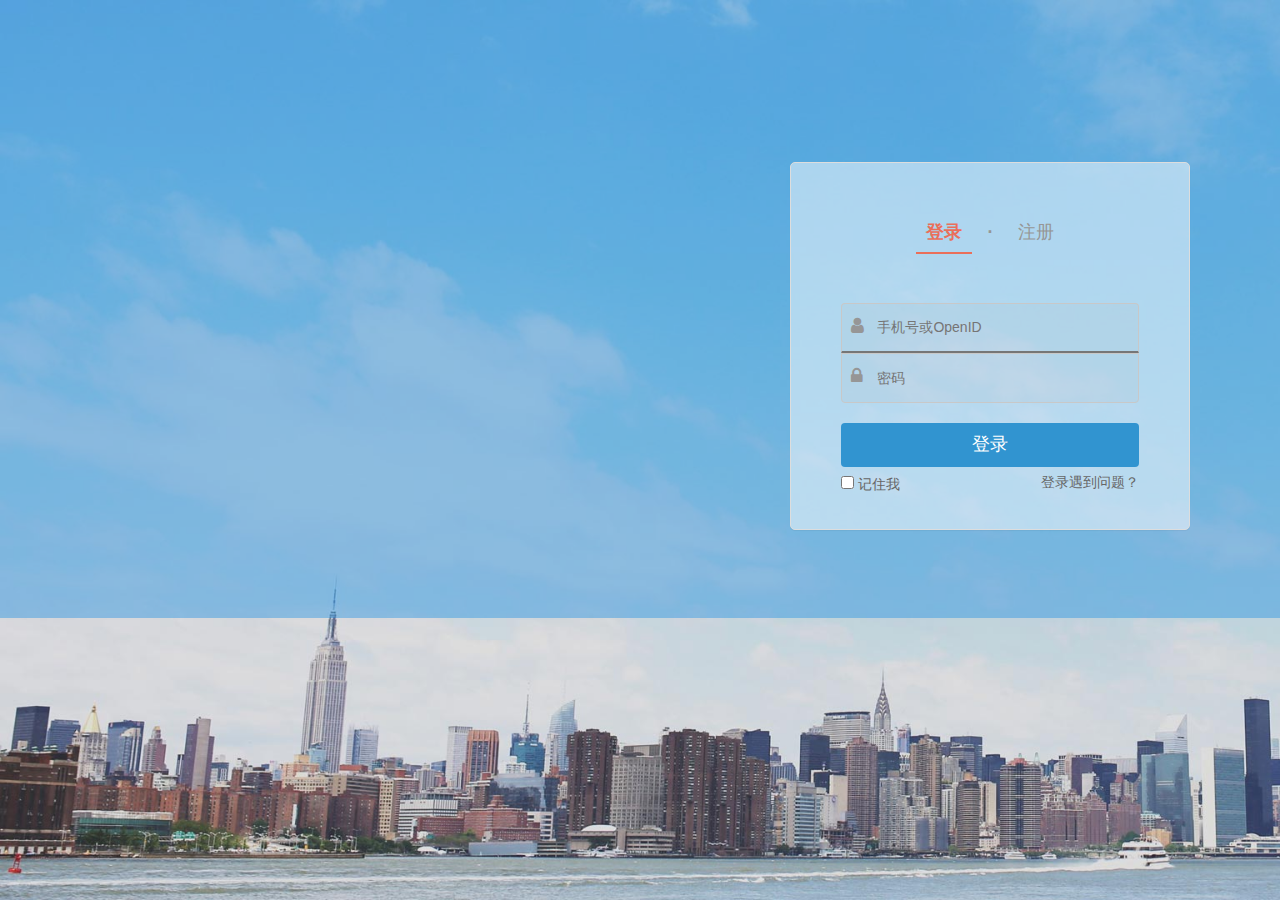
<file: login.html>
<!DOCTYPE html>
<html ng-app="shuzhangguiLogin">
<head>
    <meta charset="UTF-8"/>
    <link rel="stylesheet" href="css/bootstrap-3.0.0/css/bootstrap.css"/>
    <link rel="stylesheet" href="css/login.css"/>
    <link rel="stylesheet" href="css/font-awesome.min.css"/>
    <link rel="stylesheet" href="css/sweetalert.css">
    <link rel="stylesheet" href="css/loaders.css"/>

    <script src="addressjs/plugins/jquery/dist/jquery.min.js"></script>
    <script src="js/angular-1.3.0.js"></script>
    <script src="loginController.js"></script>
    <script src="js/sweetalert.min.js"></script>
    <title>书掌柜 --登录·注册</title>

</head>
<body>
<div class="mymodel" id="mymodel" style="display: none;">
    <div class="loader">
        <div class="loader-inner line-scale-pulse-out-rapid">
            <div></div>
            <div></div>
            <div></div>
            <div></div>
            <div></div>
        </div>
    </div>
</div>
<div class="Login_html" ng-controller="loginController">
    <div class="topPanel"></div>
    <div class="sign">
        <div class="panel panel-default main">
            <div class="panel-body" >
                <h4 class="title">
                    <div class="normal-title">
                        <a ng-class={'active':isLogin,'':isnotLogin} id="loginClass" ng-click="loginBtn()" style="cursor: pointer;">登录</a>
                        <b>·</b>
                        <a ng-class={'active':isRegister,'':isnotRegister} id="registerClass" ng-click="registerBtn()" style="cursor: pointer;">注册</a>
                    </div>
                </h4>
                <!--登录-->
                <form action="#" ng-hide="login_panel">
                    <div class="form-input">
                        <input type="text" class="top-btn" ng-model="phoneNumber" placeholder="手机号或OpenID">
                        <i class="fa fa-user"></i>
                    </div>
                    <div class="form-input">
                        <input type="password" class="down-btn" ng-model="password" placeholder="密码">
                        <i class="fa fa-lock"></i>
                    </div>
                    <input type="submit" class="sign-in-button" ng-click="sign_in_button()" value="登录">
                    <div class="remember-btn">
                        <input type="checkbox">
                        <span>记住我</span>
                    </div>
                    <div class="forget-btn">
                        <a href="#">登录遇到问题？</a>
                    </div>

                </form>

            </div>
            <!--注册-->
            <form action="#" ng-hide="register_panel">
                <div class="form-input">
                    <input type="text" class="top-btn" ng-model="nickname" placeholder="昵称">
                    <i class="fa fa-user"></i>
                </div>
                <div class="form-input">
                    <input type="text" class="center-btn" ng-model="phoneNumber" placeholder="手机号">
                    <i class="fa fa-mobile-phone max"></i>
                </div>
                <div class="form-input">
                    <input type="password" class="down-btn" ng-model="password" placeholder="设置密码">
                    <i class="fa fa-lock"></i>
                </div>
                <input type="submit" class="sign-up-button" ng-click="sign_up_button()" value="注册">
                <p class="sign-up-msg">点击 “注册” 即表示您同意并愿意遵守简书<br>
                    <a target="_blank" href="#">用户协议</a> 和
                    <a target="_blank" href="#">隐私政策</a> 。
                </p>

            </form>
        </div>
    </div>
</div>
</body>
</html>
</file>
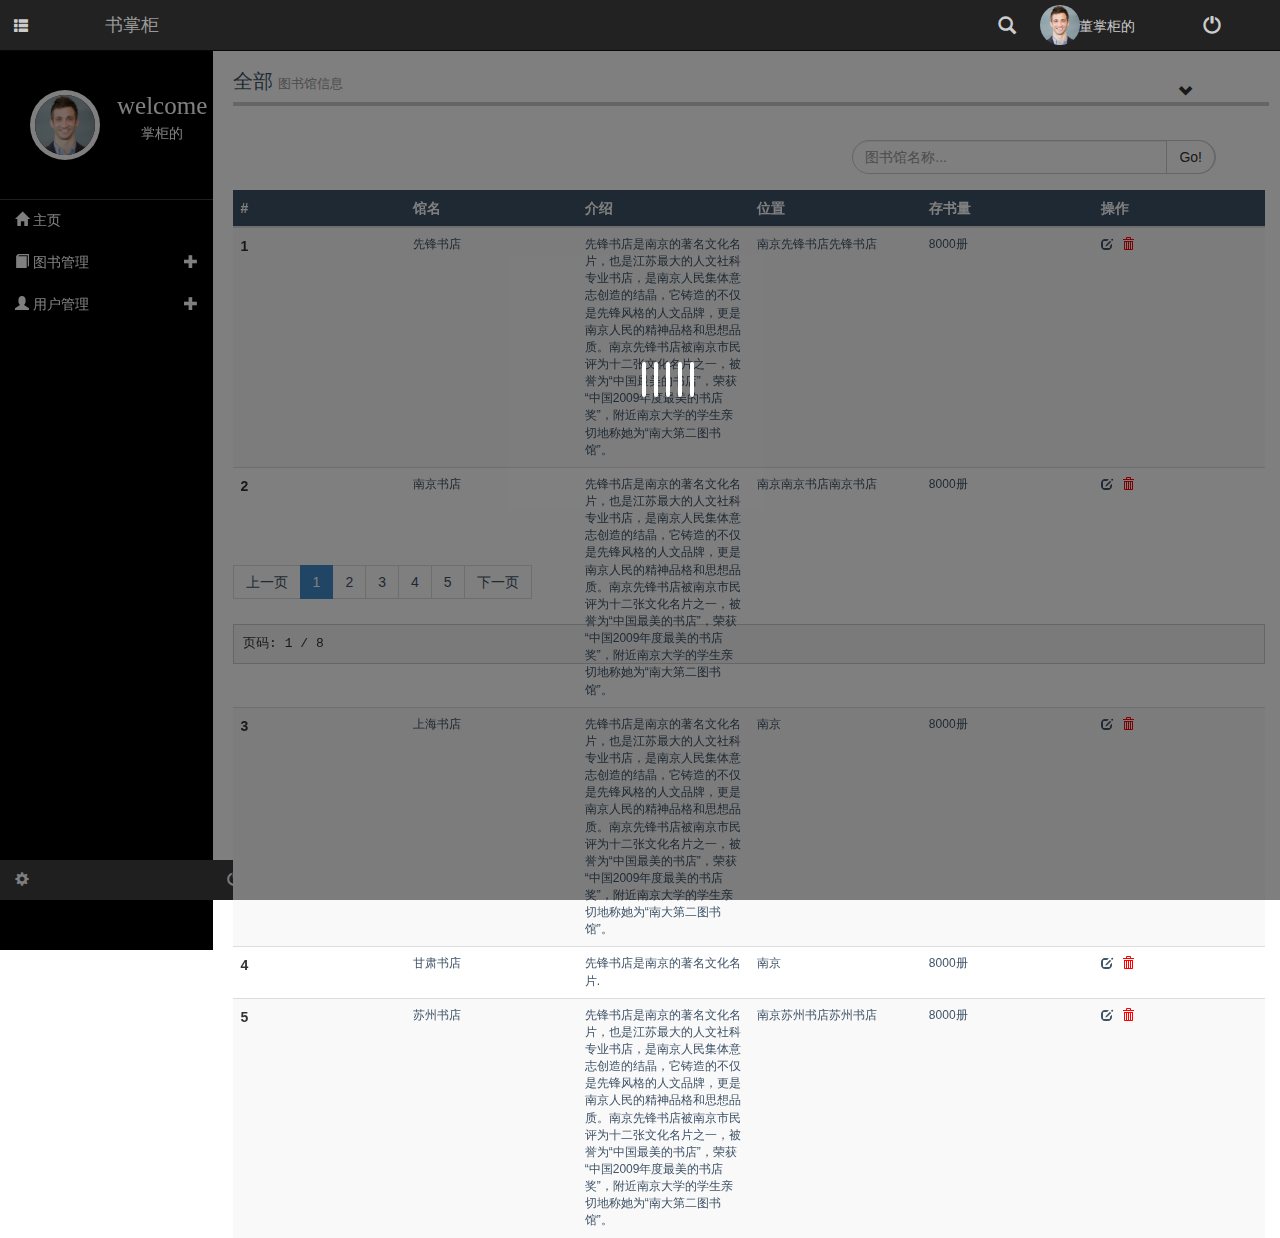
<file: shuzhanggui.html>
<!doctype html>
<html ng-app="shuzhanggui">

<head>
    <meta charset="utf-8"/>
    <meta name="viewport" content="width=device-width, initial-scale=1" />
    <link rel="shortcut icon" href="img/favicon.ico"/>
    <link rel="bookmark" href="img/favicon.ico"/>
    <link rel="stylesheet" href="css/bootstrap-3.0.0/css/bootstrap.css"/>
    <link rel="stylesheet" href="css/index.css"/>
    <link rel="stylesheet" href="css/sweetalert.css"/>
    <!--select-->
    <link rel="stylesheet" href="css/select2.css"/>
    <link rel="stylesheet" href="css/select2-bootstrap.css"/>
    <link rel="stylesheet" href="css/loaders.css"/>


    <script src="addressjs/plugins/jquery/dist/jquery.min.js"></script>
    <script src="js/angular-1.3.0.js"></script>
    <script src="js/angular-animate.js"></script>
    <script src="js/angular-ui-router.js"></script>
    <script src="css/bootstrap-3.0.0/js/bootstrap.min.js"></script>
    <script src="shuzhanggui.js"></script>
    <script src="js/toggleController.js"></script>
    <script src="js/homeController.js"></script>

    <!--address-->
    <script src="addressjs/selectAddress2.js"></script>

    <script src="js/sweetalert.min.js"></script>

    <!--pagination-->
    <script src="js/angular-ui-bootstrap.js"></script>

    <!--select2-->
    <script src="js/select2.min.js"></script>
    <script src="js/select.js"></script>

    <script src="js/borrowbookController.js"></script>


    <script src="js/bookInfoController.js"></script>

    <!--图书下架-->
    <script src="js/bookentryController.js"></script>

    <!--用户列表-->
    <script src="js/userInfoController.js"></script>

    <!--用户详情-->
    <script src="js/userdetailsController.js"></script>

    <!--用户反馈-->
    <script src="js/userfeedbackController.js"></script>


</head>

<body>
    <div ui-view></div>
    <div class="mymodel" id="mymodel" style="display: none;">
        <div class="loader">
            <div class="loader-inner line-scale-pulse-out-rapid">
                <div></div>
                <div></div>
                <div></div>
                <div></div>
                <div></div>
            </div>
        </div>
    </div>
</body>

</html>
</file>
<file: css/login.css>
html,body{width:100%;height:100%; margin:0 auto;z-index:9; background:url("../img/loginbg.jpg");background-size: cover;}

.Login_html{width: 100%;height: 100%;}
/*登录注册样式表*/
*, *::after, *::before {
    box-sizing: border-box;
}

.panel-body {
    padding: 0;
}
.sign .logo {
    position: absolute;
    top: 56px;
    width: 100px;
}


.sign .main {
    width: 400px;
    float: right;
    position: absolute;
    right:0%;
    top:18%;
    padding: 50px 50px 30px;
    vertical-align: middle;
    text-align: center;
    border-radius: 5px;
    background-color: rgba(255,255,255,0.5);
    z-index: 999;
}
.topPanel{width:100%;height: 0%;position: absolute;top:0px; background-color: rgba(43,148,226,0.45);z-index: 10;}


.sign .title {
    margin: 0 auto 50px;
    padding: 10px;
    font-weight: 400;
    color: #969696;
}

.sign .title b {
    padding: 10px;
}

b, strong {
    font-weight: 700;
}

.sign .title a {
    padding: 10px;
    color: #969696;
    text-decoration: none;
}

.sign .title a:hover {
    border-bottom: 2px solid #ea6f5a;
}

.sign .title .active {
    font-weight: 700;
    color: #ea6f5a;
    border-bottom: 2px solid #ea6f5a;
}

.sign i{
    font-size: 18px;
}

.sign .max{
    font-size: 24px;
}

.sign form .form-input .top-btn{
    border-top: 1px solid #c8c8c8;
    border-radius: 4px 4px 0 0;
}
.sign form .form-input input {
    width: 100%;
    height: 50px;
    margin-bottom: 0;
    padding: 4px 12px 4px 35px;
    border-left: 1px solid #c8c8c8;
    border-right: 1px solid #c8c8c8;
    background-color: hsla(0,0%,71%,.1);
    color: #b6b2b2;
    vertical-align: middle;
}

.sign form .center-btn{
    border-top: 1px solid #c8c8c8;
    border-radius: 0;
}

.sign form .down-btn{
    border-top: 1px solid #c8c8c8;
    border-bottom: 1px solid #c8c8c8;
    border-radius: 0 0 4px 4px;
}

.sign form .form-input {
    position: relative;
    width: 100%;
    margin-bottom: 0;
}

.sign form i {
    position: absolute;
    top: 14px;
    left: 10px;
    font-size: 18px;
    color: #969696;
}

.sign-in-button, .sign-up-button {
    width: 100%;
    padding: 9px 18px;
    font-size: 18px;
    border: none;
    border-radius: 4px;
    color: #fff;
    background: #42c02e;
    cursor: pointer;
    outline: none;
    display: block;
    clear: both;
    margin-top: 20px;
}

.sign .sign-in-button {
    background: #3194d0;
}

.sign .sign-up-msg {
    margin: 10px 0;
    padding: 0;
    text-align: center;
    font-size: 12px;
    line-height: 20px;
    color: #969696;
}

.sign .sign-up-msg a, .sign .sign-up-msg a:hover {
    color: #3194d0;
}

.sign .more-sign {
    margin-top: 30px;
    clear: both;
}

.sign .more-sign h6 {
    position: relative;
    margin: 0 0 20px;
    font-size: 12px;
    color: #b5b5b5;
}

.sign .more-sign ul {
    display: block;
    margin-left:auto;
    list-style: none;
    padding-left: 0;
}

.sign .more-sign ul li {
    margin: 0 3px;
    display: inline-block;
}

.sign .more-sign ul a {
    width: 50px;
    height: 50px;
    border-radius: 50%;
    line-height: 50px;
    display: block;
    position: relative;
}

.sign form .more-sign i {
    position: absolute;
    top: 13px;
    left: 13px;
    color: #FFF;
}

.sign .more-sign .weibo {
    background-color: #e05244;
}

.sign .more-sign .weixin {
    background-color: #00bb29;
}

.sign .more-sign .qq {
    background-color: #498ad5;
}

.sign .more-sign .other{
    background-color: #286090;
}

.sign .more-sign .other i{
    width: 24px;
    height: 24px;
}

.sign .more-sign ul i {
    font-size: 24px;
}

.remember-btn{
    color: #666;
    float: left;
    margin: 5px 0;
}

.forget-btn{
    float: right;
    margin: 5px 0;

}

.forget-btn a{
    color: #666;
    text-decoration: none;
}

.forget-btn a:hover{
    color: #000;
}
.mymodel{
    z-index: 1000;
    width: 100%;
    min-height: 100%;
    background: rgba(0,0,0,0.5);
    position: fixed;
    top: 0;
}
.loader{position: absolute;top:40%;left:50%;}
</file>
<file: css/sweetalert.css>
body.stop-scrolling {
    height: 100%;
    overflow: hidden;
}

.sweet-overlay {
    background-color: black; /* IE8 */
    -ms-filter: "progid:DXImageTransform.Microsoft.Alpha(Opacity=40)"; /* IE8 */
    background-color: rgba(0, 0, 0, 0.4);
    position: fixed;
    left: 0;
    right: 0;
    top: 0;
    bottom: 0;
    display: none;
    z-index: 10000;
}

.sweet-alert {
    background-color: white;
    font-family: 'Open Sans', 'Helvetica Neue', Helvetica, Arial, sans-serif;
    width: 478px;
    padding: 17px;
    border-radius: 5px;
    text-align: center;
    position: fixed;
    left: 50%;
    top: 50%;
    margin-left: -256px;
    margin-top: -200px;
    overflow: hidden;
    display: none;
    z-index: 99999;
}

@media all and (max-width: 540px) {
    .sweet-alert {
        width: auto;
        margin-left: 0;
        margin-right: 0;
        left: 15px;
        right: 15px;
    }
}

.sweet-alert h2 {
    color: #3F5367;
    font-size: 20px;
    text-align: center;
    font-weight: 600;
    text-transform: none;
    position: relative;
    margin: 25px 0;
    padding: 0;
    line-height: 40px;
    display: block;
}

.sweet-alert p {
    color: #797979;
    font-size: 16px;
    text-align: center;
    font-weight: 300;
    position: relative;
    text-align: inherit;
    float: none;
    margin: 0;
    padding: 0;
    line-height: normal;
}

.sweet-alert fieldset {
    border: none;
    position: relative;
}

.sweet-alert .sa-error-container {
    background-color: #f1f1f1;
    margin-left: -17px;
    margin-right: -17px;
    overflow: hidden;
    padding: 0 10px;
    max-height: 0;
    webkit-transition: padding 0.15s, max-height 0.15s;
    transition: padding 0.15s, max-height 0.15s;
}

.sweet-alert .sa-error-container.show {
    padding: 10px 0;
    max-height: 100px;
    webkit-transition: padding 0.2s, max-height 0.2s;
    transition: padding 0.25s, max-height 0.25s;
}

.sweet-alert .sa-error-container .icon {
    display: inline-block;
    width: 24px;
    height: 24px;
    border-radius: 50%;
    background-color: #ea7d7d;
    color: white;
    line-height: 24px;
    text-align: center;
    margin-right: 3px;
}

.sweet-alert .sa-error-container p {
    display: inline-block;
}

.sweet-alert .sa-input-error {
    position: absolute;
    top: 29px;
    right: 26px;
    width: 20px;
    height: 20px;
    opacity: 0;
    -webkit-transform: scale(0.5);
    transform: scale(0.5);
    -webkit-transform-origin: 50% 50%;
    transform-origin: 50% 50%;
    -webkit-transition: all 0.1s;
    transition: all 0.1s;
}

.sweet-alert .sa-input-error::before, .sweet-alert .sa-input-error::after {
    content: "";
    width: 20px;
    height: 6px;
    background-color: #f06e57;
    border-radius: 3px;
    position: absolute;
    top: 50%;
    margin-top: -4px;
    left: 50%;
    margin-left: -9px;
}

.sweet-alert .sa-input-error::before {
    -webkit-transform: rotate(-45deg);
    transform: rotate(-45deg);
}

.sweet-alert .sa-input-error::after {
    -webkit-transform: rotate(45deg);
    transform: rotate(45deg);
}

.sweet-alert .sa-input-error.show {
    opacity: 1;
    -webkit-transform: scale(1);
    transform: scale(1);
}

.sweet-alert input {
    width: 100%;
    box-sizing: border-box;
    border-radius: 3px;
    border: 1px solid #d7d7d7;
    height: 43px;
    margin-top: 10px;
    margin-bottom: 17px;
    font-size: 18px;
    box-shadow: inset 0px 1px 1px rgba(0, 0, 0, 0.06);
    padding: 0 12px;
    display: none;
    -webkit-transition: all 0.3s;
    transition: all 0.3s;
}

.sweet-alert input:focus {
    outline: none;
    box-shadow: 0px 0px 3px #c4e6f5;
    border: 1px solid #b4dbed;
}

.sweet-alert input:focus::-moz-placeholder {
    transition: opacity 0.3s 0.03s ease;
    opacity: 0.5;
}

.sweet-alert input:focus:-ms-input-placeholder {
    transition: opacity 0.3s 0.03s ease;
    opacity: 0.5;
}

.sweet-alert input:focus::-webkit-input-placeholder {
    transition: opacity 0.3s 0.03s ease;
    opacity: 0.5;
}

.sweet-alert input::-moz-placeholder {
    color: #bdbdbd;
}

.sweet-alert input:-ms-input-placeholder {
    color: #bdbdbd;
}

.sweet-alert input::-webkit-input-placeholder {
    color: #bdbdbd;
}

.sweet-alert.show-input input {
    display: block;
}

.sweet-alert button {
    background-color: #AEDEF4;
    color: white;
    border: none;
    box-shadow: none;
    font-size: 13px;
    font-weight: 500;
    -webkit-border-radius: 4px;
    border-radius: 5px;
    padding: 10px 32px;
    margin: 26px 5px 0 5px;
    cursor: pointer;
}

.sweet-alert button:focus {
    outline: none;
    box-shadow: 0 0 2px rgba(128, 179, 235, 0.5), inset 0 0 0 1px rgba(0, 0, 0, 0.05);
}

.sweet-alert button:hover {
    background-color: #a1d9f2;
}

.sweet-alert button:active {
    background-color: #81ccee;
}

.sweet-alert button.cancel {
    background-color: #D0D0D0;
}

.sweet-alert button.cancel:hover {
    background-color: #c8c8c8;
}

.sweet-alert button.cancel:active {
    background-color: #b6b6b6;
}

.sweet-alert button.cancel:focus {
    box-shadow: rgba(197, 205, 211, 0.8) 0px 0px 2px, rgba(0, 0, 0, 0.0470588) 0px 0px 0px 1px inset !important;
}

.sweet-alert button::-moz-focus-inner {
    border: 0;
}

.sweet-alert[data-has-cancel-button=false] button {
    box-shadow: none !important;
}

.sweet-alert[data-has-confirm-button=false][data-has-cancel-button=false] {
    padding-bottom: 40px;
}

.sweet-alert .sa-icon {
    width: 80px;
    height: 80px;
    border: 4px solid gray;
    -webkit-border-radius: 40px;
    border-radius: 40px;
    border-radius: 50%;
    margin: 20px auto;
    padding: 0;
    position: relative;
    box-sizing: content-box;
}

.sweet-alert .sa-icon.sa-error {
    border-color: #F27474;
}

.sweet-alert .sa-icon.sa-error .sa-x-mark {
    position: relative;
    display: block;
}

.sweet-alert .sa-icon.sa-error .sa-line {
    position: absolute;
    height: 5px;
    width: 47px;
    background-color: #F27474;
    display: block;
    top: 37px;
    border-radius: 2px;
}

.sweet-alert .sa-icon.sa-error .sa-line.sa-left {
    -webkit-transform: rotate(45deg);
    transform: rotate(45deg);
    left: 17px;
}

.sweet-alert .sa-icon.sa-error .sa-line.sa-right {
    -webkit-transform: rotate(-45deg);
    transform: rotate(-45deg);
    right: 16px;
}

.sweet-alert .sa-icon.sa-warning {
    border-color: #F8BB86;
}

.sweet-alert .sa-icon.sa-warning .sa-body {
    position: absolute;
    width: 5px;
    height: 47px;
    left: 50%;
    top: 10px;
    -webkit-border-radius: 2px;
    border-radius: 2px;
    margin-left: -2px;
    background-color: #F8BB86;
}

.sweet-alert .sa-icon.sa-warning .sa-dot {
    position: absolute;
    width: 7px;
    height: 7px;
    -webkit-border-radius: 50%;
    border-radius: 50%;
    margin-left: -3px;
    left: 50%;
    bottom: 10px;
    background-color: #F8BB86;
}

.sweet-alert .sa-icon.sa-info {
    border-color: #C9DAE1;
}

.sweet-alert .sa-icon.sa-info::before {
    content: "";
    position: absolute;
    width: 5px;
    height: 29px;
    left: 50%;
    bottom: 17px;
    border-radius: 2px;
    margin-left: -2px;
    background-color: #C9DAE1;
}

.sweet-alert .sa-icon.sa-info::after {
    content: "";
    position: absolute;
    width: 7px;
    height: 7px;
    border-radius: 50%;
    margin-left: -3px;
    top: 19px;
    background-color: #C9DAE1;
}

.sweet-alert .sa-icon.sa-success {
    border-color: #A5DC86;
}

.sweet-alert .sa-icon.sa-success::before, .sweet-alert .sa-icon.sa-success::after {
    content: '';
    -webkit-border-radius: 40px;
    border-radius: 40px;
    border-radius: 50%;
    position: absolute;
    width: 60px;
    height: 120px;
    background: white;
    -webkit-transform: rotate(45deg);
    transform: rotate(45deg);
}

.sweet-alert .sa-icon.sa-success::before {
    -webkit-border-radius: 120px 0 0 120px;
    border-radius: 120px 0 0 120px;
    top: -7px;
    left: -33px;
    -webkit-transform: rotate(-45deg);
    transform: rotate(-45deg);
    -webkit-transform-origin: 60px 60px;
    transform-origin: 60px 60px;
}

.sweet-alert .sa-icon.sa-success::after {
    -webkit-border-radius: 0 120px 120px 0;
    border-radius: 0 120px 120px 0;
    top: -11px;
    left: 30px;
    -webkit-transform: rotate(-45deg);
    transform: rotate(-45deg);
    -webkit-transform-origin: 0px 60px;
    transform-origin: 0px 60px;
}

.sweet-alert .sa-icon.sa-success .sa-placeholder {
    width: 80px;
    height: 80px;
    border: 4px solid rgba(165, 220, 134, 0.2);
    -webkit-border-radius: 40px;
    border-radius: 40px;
    border-radius: 50%;
    box-sizing: content-box;
    position: absolute;
    left: -4px;
    top: -4px;
    z-index: 2;
}

.sweet-alert .sa-icon.sa-success .sa-fix {
    width: 5px;
    height: 90px;
    background-color: white;
    position: absolute;
    left: 28px;
    top: 8px;
    z-index: 1;
    -webkit-transform: rotate(-45deg);
    transform: rotate(-45deg);
}

.sweet-alert .sa-icon.sa-success .sa-line {
    height: 5px;
    background-color: #A5DC86;
    display: block;
    border-radius: 2px;
    position: absolute;
    z-index: 2;
}

.sweet-alert .sa-icon.sa-success .sa-line.sa-tip {
    width: 25px;
    left: 14px;
    top: 46px;
    -webkit-transform: rotate(45deg);
    transform: rotate(45deg);
}

.sweet-alert .sa-icon.sa-success .sa-line.sa-long {
    width: 47px;
    right: 8px;
    top: 38px;
    -webkit-transform: rotate(-45deg);
    transform: rotate(-45deg);
}

.sweet-alert .sa-icon.sa-custom {
    background-size: contain;
    border-radius: 0;
    border: none;
    background-position: center center;
    background-repeat: no-repeat;
}

/*
 * Animations
 */
@-webkit-keyframes showSweetAlert {
    0% {
        transform: scale(0.7);
        -webkit-transform: scale(0.7);
    }
    45% {
        transform: scale(1.05);
        -webkit-transform: scale(1.05);
    }
    80% {
        transform: scale(0.95);
        -webkit-transform: scale(0.95);
    }
    100% {
        transform: scale(1);
        -webkit-transform: scale(1);
    }
}

@keyframes showSweetAlert {
    0% {
        transform: scale(0.7);
        -webkit-transform: scale(0.7);
    }
    45% {
        transform: scale(1.05);
        -webkit-transform: scale(1.05);
    }
    80% {
        transform: scale(0.95);
        -webkit-transform: scale(0.95);
    }
    100% {
        transform: scale(1);
        -webkit-transform: scale(1);
    }
}

@-webkit-keyframes hideSweetAlert {
    0% {
        transform: scale(1);
        -webkit-transform: scale(1);
    }
    100% {
        transform: scale(0.5);
        -webkit-transform: scale(0.5);
    }
}

@keyframes hideSweetAlert {
    0% {
        transform: scale(1);
        -webkit-transform: scale(1);
    }
    100% {
        transform: scale(0.5);
        -webkit-transform: scale(0.5);
    }
}

@-webkit-keyframes slideFromTop {
    0% {
        top: 0%;
    }
    100% {
        top: 50%;
    }
}

@keyframes slideFromTop {
    0% {
        top: 0%;
    }
    100% {
        top: 50%;
    }
}

@-webkit-keyframes slideToTop {
    0% {
        top: 50%;
    }
    100% {
        top: 0%;
    }
}

@keyframes slideToTop {
    0% {
        top: 50%;
    }
    100% {
        top: 0%;
    }
}

@-webkit-keyframes slideFromBottom {
    0% {
        top: 70%;
    }
    100% {
        top: 50%;
    }
}

@keyframes slideFromBottom {
    0% {
        top: 70%;
    }
    100% {
        top: 50%;
    }
}

@-webkit-keyframes slideToBottom {
    0% {
        top: 50%;
    }
    100% {
        top: 70%;
    }
}

@keyframes slideToBottom {
    0% {
        top: 50%;
    }
    100% {
        top: 70%;
    }
}

.showSweetAlert[data-animation=pop] {
    -webkit-animation: showSweetAlert 0.3s;
    animation: showSweetAlert 0.3s;
}

.showSweetAlert[data-animation=none] {
    -webkit-animation: none;
    animation: none;
}

.showSweetAlert[data-animation=slide-from-top] {
    -webkit-animation: slideFromTop 0.3s;
    animation: slideFromTop 0.3s;
}

.showSweetAlert[data-animation=slide-from-bottom] {
    -webkit-animation: slideFromBottom 0.3s;
    animation: slideFromBottom 0.3s;
}

.hideSweetAlert[data-animation=pop] {
    -webkit-animation: hideSweetAlert 0.2s;
    animation: hideSweetAlert 0.2s;
}

.hideSweetAlert[data-animation=none] {
    -webkit-animation: none;
    animation: none;
}

.hideSweetAlert[data-animation=slide-from-top] {
    -webkit-animation: slideToTop 0.4s;
    animation: slideToTop 0.4s;
}

.hideSweetAlert[data-animation=slide-from-bottom] {
    -webkit-animation: slideToBottom 0.3s;
    animation: slideToBottom 0.3s;
}

@-webkit-keyframes animateSuccessTip {
    0% {
        width: 0;
        left: 1px;
        top: 19px;
    }
    54% {
        width: 0;
        left: 1px;
        top: 19px;
    }
    70% {
        width: 50px;
        left: -8px;
        top: 37px;
    }
    84% {
        width: 17px;
        left: 21px;
        top: 48px;
    }
    100% {
        width: 25px;
        left: 14px;
        top: 45px;
    }
}

@keyframes animateSuccessTip {
    0% {
        width: 0;
        left: 1px;
        top: 19px;
    }
    54% {
        width: 0;
        left: 1px;
        top: 19px;
    }
    70% {
        width: 50px;
        left: -8px;
        top: 37px;
    }
    84% {
        width: 17px;
        left: 21px;
        top: 48px;
    }
    100% {
        width: 25px;
        left: 14px;
        top: 45px;
    }
}

@-webkit-keyframes animateSuccessLong {
    0% {
        width: 0;
        right: 46px;
        top: 54px;
    }
    65% {
        width: 0;
        right: 46px;
        top: 54px;
    }
    84% {
        width: 55px;
        right: 0px;
        top: 35px;
    }
    100% {
        width: 47px;
        right: 8px;
        top: 38px;
    }
}

@keyframes animateSuccessLong {
    0% {
        width: 0;
        right: 46px;
        top: 54px;
    }
    65% {
        width: 0;
        right: 46px;
        top: 54px;
    }
    84% {
        width: 55px;
        right: 0px;
        top: 35px;
    }
    100% {
        width: 47px;
        right: 8px;
        top: 38px;
    }
}

@-webkit-keyframes rotatePlaceholder {
    0% {
        transform: rotate(-45deg);
        -webkit-transform: rotate(-45deg);
    }
    5% {
        transform: rotate(-45deg);
        -webkit-transform: rotate(-45deg);
    }
    12% {
        transform: rotate(-405deg);
        -webkit-transform: rotate(-405deg);
    }
    100% {
        transform: rotate(-405deg);
        -webkit-transform: rotate(-405deg);
    }
}

@keyframes rotatePlaceholder {
    0% {
        transform: rotate(-45deg);
        -webkit-transform: rotate(-45deg);
    }
    5% {
        transform: rotate(-45deg);
        -webkit-transform: rotate(-45deg);
    }
    12% {
        transform: rotate(-405deg);
        -webkit-transform: rotate(-405deg);
    }
    100% {
        transform: rotate(-405deg);
        -webkit-transform: rotate(-405deg);
    }
}

.animateSuccessTip {
    -webkit-animation: animateSuccessTip 0.75s;
    animation: animateSuccessTip 0.75s;
}

.animateSuccessLong {
    -webkit-animation: animateSuccessLong 0.75s;
    animation: animateSuccessLong 0.75s;
}

.sa-icon.sa-success.animate::after {
    -webkit-animation: rotatePlaceholder 4.25s ease-in;
    animation: rotatePlaceholder 4.25s ease-in;
}

@-webkit-keyframes animateErrorIcon {
    0% {
        transform: rotateX(100deg);
        -webkit-transform: rotateX(100deg);
        opacity: 0;
    }
    100% {
        transform: rotateX(0deg);
        -webkit-transform: rotateX(0deg);
        opacity: 1;
    }
}

@keyframes animateErrorIcon {
    0% {
        transform: rotateX(100deg);
        -webkit-transform: rotateX(100deg);
        opacity: 0;
    }
    100% {
        transform: rotateX(0deg);
        -webkit-transform: rotateX(0deg);
        opacity: 1;
    }
}

.animateErrorIcon {
    -webkit-animation: animateErrorIcon 0.5s;
    animation: animateErrorIcon 0.5s;
}

@-webkit-keyframes animateXMark {
    0% {
        transform: scale(0.4);
        -webkit-transform: scale(0.4);
        margin-top: 26px;
        opacity: 0;
    }
    50% {
        transform: scale(0.4);
        -webkit-transform: scale(0.4);
        margin-top: 26px;
        opacity: 0;
    }
    80% {
        transform: scale(1.15);
        -webkit-transform: scale(1.15);
        margin-top: -6px;
    }
    100% {
        transform: scale(1);
        -webkit-transform: scale(1);
        margin-top: 0;
        opacity: 1;
    }
}

@keyframes animateXMark {
    0% {
        transform: scale(0.4);
        -webkit-transform: scale(0.4);
        margin-top: 26px;
        opacity: 0;
    }
    50% {
        transform: scale(0.4);
        -webkit-transform: scale(0.4);
        margin-top: 26px;
        opacity: 0;
    }
    80% {
        transform: scale(1.15);
        -webkit-transform: scale(1.15);
        margin-top: -6px;
    }
    100% {
        transform: scale(1);
        -webkit-transform: scale(1);
        margin-top: 0;
        opacity: 1;
    }
}

.animateXMark {
    -webkit-animation: animateXMark 0.5s;
    animation: animateXMark 0.5s;
}

@-webkit-keyframes pulseWarning {
    0% {
        border-color: #F8D486;
    }
    100% {
        border-color: #F8BB86;
    }
}

@keyframes pulseWarning {
    0% {
        border-color: #F8D486;
    }
    100% {
        border-color: #F8BB86;
    }
}

.pulseWarning {
    -webkit-animation: pulseWarning 0.75s infinite alternate;
    animation: pulseWarning 0.75s infinite alternate;
}

@-webkit-keyframes pulseWarningIns {
    0% {
        background-color: #F8D486;
    }
    100% {
        background-color: #F8BB86;
    }
}

@keyframes pulseWarningIns {
    0% {
        background-color: #F8D486;
    }
    100% {
        background-color: #F8BB86;
    }
}

.pulseWarningIns {
    -webkit-animation: pulseWarningIns 0.75s infinite alternate;
    animation: pulseWarningIns 0.75s infinite alternate;
}

/* Internet Explorer 9 has some special quirks that are fixed here */
/* The icons are not animated. */
/* This file is automatically merged into sweet-alert.min.js through Gulp */
/* Error icon */
.sweet-alert .sa-icon.sa-error .sa-line.sa-left {
    -ms-transform: rotate(45deg) \9;
}

.sweet-alert .sa-icon.sa-error .sa-line.sa-right {
    -ms-transform: rotate(-45deg) \9;
}

/* Success icon */
.sweet-alert .sa-icon.sa-success {
    border-color: transparent \9;
}

.sweet-alert .sa-icon.sa-success .sa-line.sa-tip {
    -ms-transform: rotate(45deg) \9;
}

.sweet-alert .sa-icon.sa-success .sa-line.sa-long {
    -ms-transform: rotate(-45deg) \9;
}
</file>
<file: css/loaders.css>
/**
 *
 * All animations must live in their own file
 * in the animations directory and be included
 * here.
 *
 */
/**
 * Styles shared by multiple animations
 */
@-webkit-keyframes scale {
  0% {
    -webkit-transform: scale(1);
            transform: scale(1);
    opacity: 1; }

  45% {
    -webkit-transform: scale(0.1);
            transform: scale(0.1);
    opacity: 0.7; }

  80% {
    -webkit-transform: scale(1);
            transform: scale(1);
    opacity: 1; } }
@keyframes scale {
  0% {
    -webkit-transform: scale(1);
            transform: scale(1);
    opacity: 1; }

  45% {
    -webkit-transform: scale(0.1);
            transform: scale(0.1);
    opacity: 0.7; }

  80% {
    -webkit-transform: scale(1);
            transform: scale(1);
    opacity: 1; } }

.ball-pulse > div:nth-child(0) {
  -webkit-animation: scale 0.75s 0s infinite cubic-bezier(.2, .68, .18, 1.08);
          animation: scale 0.75s 0s infinite cubic-bezier(.2, .68, .18, 1.08); }
.ball-pulse > div:nth-child(1) {
  -webkit-animation: scale 0.75s 0.12s infinite cubic-bezier(.2, .68, .18, 1.08);
          animation: scale 0.75s 0.12s infinite cubic-bezier(.2, .68, .18, 1.08); }
.ball-pulse > div:nth-child(2) {
  -webkit-animation: scale 0.75s 0.24s infinite cubic-bezier(.2, .68, .18, 1.08);
          animation: scale 0.75s 0.24s infinite cubic-bezier(.2, .68, .18, 1.08); }
.ball-pulse > div:nth-child(3) {
  -webkit-animation: scale 0.75s 0.36s infinite cubic-bezier(.2, .68, .18, 1.08);
          animation: scale 0.75s 0.36s infinite cubic-bezier(.2, .68, .18, 1.08); }
.ball-pulse > div {
  background-color: #ffffff;
  width: 15px;
  height: 15px;
  border-radius: 100%;
  margin: 2px;
  -webkit-animation-fill-mode: both;
          animation-fill-mode: both;
  display: inline-block; }

@-webkit-keyframes ball-pulse-sync {
  33% {
    -webkit-transform: translateY(10px);
            transform: translateY(10px); }

  66% {
    -webkit-transform: translateY(-10px);
            transform: translateY(-10px); }

  100% {
    -webkit-transform: translateY(0);
            transform: translateY(0); } }

@keyframes ball-pulse-sync {
  33% {
    -webkit-transform: translateY(10px);
            transform: translateY(10px); }

  66% {
    -webkit-transform: translateY(-10px);
            transform: translateY(-10px); }

  100% {
    -webkit-transform: translateY(0);
            transform: translateY(0); } }

.ball-pulse-sync > div:nth-child(0) {
  -webkit-animation: ball-pulse-sync 0.6s 0s infinite ease-in-out;
          animation: ball-pulse-sync 0.6s 0s infinite ease-in-out; }
.ball-pulse-sync > div:nth-child(1) {
  -webkit-animation: ball-pulse-sync 0.6s 0.07s infinite ease-in-out;
          animation: ball-pulse-sync 0.6s 0.07s infinite ease-in-out; }
.ball-pulse-sync > div:nth-child(2) {
  -webkit-animation: ball-pulse-sync 0.6s 0.14s infinite ease-in-out;
          animation: ball-pulse-sync 0.6s 0.14s infinite ease-in-out; }
.ball-pulse-sync > div:nth-child(3) {
  -webkit-animation: ball-pulse-sync 0.6s 0.21s infinite ease-in-out;
          animation: ball-pulse-sync 0.6s 0.21s infinite ease-in-out; }
.ball-pulse-sync > div {
  background-color: #ffffff;
  width: 15px;
  height: 15px;
  border-radius: 100%;
  margin: 2px;
  -webkit-animation-fill-mode: both;
          animation-fill-mode: both;
  display: inline-block; }

@-webkit-keyframes ball-scale {
  0% {
    -webkit-transform: scale(0);
            transform: scale(0); }

  100% {
    -webkit-transform: scale(1);
            transform: scale(1);
    opacity: 0; } }

@keyframes ball-scale {
  0% {
    -webkit-transform: scale(0);
            transform: scale(0); }

  100% {
    -webkit-transform: scale(1);
            transform: scale(1);
    opacity: 0; } }

.ball-scale > div {
  background-color: #ffffff;
  width: 15px;
  height: 15px;
  border-radius: 100%;
  margin: 2px;
  -webkit-animation-fill-mode: both;
          animation-fill-mode: both;
  display: inline-block;
  height: 60px;
  width: 60px;
  -webkit-animation: ball-scale 1s 0s ease-in-out infinite;
          animation: ball-scale 1s 0s ease-in-out infinite; }

@-webkit-keyframes rotate {
  0% {
    -webkit-transform: rotate(0deg);
            transform: rotate(0deg); }

  50% {
    -webkit-transform: rotate(180deg);
            transform: rotate(180deg); }

  100% {
    -webkit-transform: rotate(360deg);
            transform: rotate(360deg); } }

@keyframes rotate {
  0% {
    -webkit-transform: rotate(0deg);
            transform: rotate(0deg); }

  50% {
    -webkit-transform: rotate(180deg);
            transform: rotate(180deg); }

  100% {
    -webkit-transform: rotate(360deg);
            transform: rotate(360deg); } }

.ball-rotate {
  position: relative; }
  .ball-rotate > div {
    background-color: #ffffff;
    width: 15px;
    height: 15px;
    border-radius: 100%;
    margin: 2px;
    -webkit-animation-fill-mode: both;
            animation-fill-mode: both;
    position: relative; }
    .ball-rotate > div:first-child {
      -webkit-animation: rotate 1s 0s cubic-bezier(.7, -.13, .22, .86) infinite;
              animation: rotate 1s 0s cubic-bezier(.7, -.13, .22, .86) infinite; }
    .ball-rotate > div:before, .ball-rotate > div:after {
      background-color: #ffffff;
      width: 15px;
      height: 15px;
      border-radius: 100%;
      margin: 2px;
      content: "";
      position: absolute;
      opacity: 0.8; }
    .ball-rotate > div:before {
      top: 0px;
      left: -28px; }
    .ball-rotate > div:after {
      top: 0px;
      left: 25px; }

@keyframes rotate {
  0% {
    -webkit-transform: rotate(0deg) scale(1);
            transform: rotate(0deg) scale(1); }

  50% {
    -webkit-transform: rotate(180deg) scale(0.6);
            transform: rotate(180deg) scale(0.6); }

  100% {
    -webkit-transform: rotate(360deg) scale(1);
            transform: rotate(360deg) scale(1); } }

.ball-clip-rotate > div {
  background-color: #ffffff;
  width: 15px;
  height: 15px;
  border-radius: 100%;
  margin: 2px;
  -webkit-animation-fill-mode: both;
          animation-fill-mode: both;
  border: 2px solid #fff;
  border-bottom-color: transparent;
  height: 25px;
  width: 25px;
  background: transparent !important;
  display: inline-block;
  -webkit-animation: rotate 0.75s 0s linear infinite;
          animation: rotate 0.75s 0s linear infinite; }

@keyframes rotate {
  0% {
    -webkit-transform: rotate(0deg) scale(1);
            transform: rotate(0deg) scale(1); }

  50% {
    -webkit-transform: rotate(180deg) scale(0.6);
            transform: rotate(180deg) scale(0.6); }

  100% {
    -webkit-transform: rotate(360deg) scale(1);
            transform: rotate(360deg) scale(1); } }

@keyframes scale {
  30% {
    -webkit-transform: scale(0.3);
            transform: scale(0.3); }

  100% {
    -webkit-transform: scale(1);
            transform: scale(1); } }

.ball-clip-rotate-pulse {
  position: relative;
  -webkit-transform: translateY(-15px);
      -ms-transform: translateY(-15px);
          transform: translateY(-15px); }
  .ball-clip-rotate-pulse > div {
    -webkit-animation-fill-mode: both;
            animation-fill-mode: both;
    position: absolute;
    top: 0px;
    left: 0px;
    border-radius: 100%; }
    .ball-clip-rotate-pulse > div:first-child {
      background: #fff;
      height: 16px;
      width: 16px;
      top: 9px;
      left: 9px;
      -webkit-animation: scale 1s 0s cubic-bezier(.09, .57, .49, .9) infinite;
              animation: scale 1s 0s cubic-bezier(.09, .57, .49, .9) infinite; }
    .ball-clip-rotate-pulse > div:last-child {
      position: absolute;
      border: 2px solid #ffffff;
      width: 30px;
      height: 30px;
      background: transparent;
      border: 2px solid;
      border-color: #ffffff transparent #ffffff transparent;
      -webkit-animation: rotate 1s 0s cubic-bezier(.09, .57, .49, .9) infinite;
              animation: rotate 1s 0s cubic-bezier(.09, .57, .49, .9) infinite;
      -webkit-animation-duration: 1s;
              animation-duration: 1s; }

@keyframes rotate {
  0% {
    -webkit-transform: rotate(0deg) scale(1);
            transform: rotate(0deg) scale(1); }

  50% {
    -webkit-transform: rotate(180deg) scale(0.6);
            transform: rotate(180deg) scale(0.6); }

  100% {
    -webkit-transform: rotate(360deg) scale(1);
            transform: rotate(360deg) scale(1); } }

.ball-clip-rotate-multiple {
  position: relative; }
  .ball-clip-rotate-multiple > div {
    -webkit-animation-fill-mode: both;
            animation-fill-mode: both;
    position: absolute;
    left: 0px;
    top: 0px;
    border: 2px solid #ffffff;
    border-bottom-color: transparent;
    border-top-color: transparent;
    border-radius: 100%;
    height: 35px;
    width: 35px;
    -webkit-animation: rotate 1s 0s ease-in-out infinite;
            animation: rotate 1s 0s ease-in-out infinite; }
    .ball-clip-rotate-multiple > div:last-child {
      display: inline-block;
      top: 10px;
      left: 10px;
      width: 15px;
      height: 15px;
      -webkit-animation-duration: 0.5s;
              animation-duration: 0.5s;
      border-color: #fff transparent #ffffff transparent;
      -webkit-animation-direction: reverse;
              animation-direction: reverse; }

@-webkit-keyframes ball-scale-ripple {
  0% {
    -webkit-transform: scale(0.1);
            transform: scale(0.1);
    opacity: 1; }

  70% {
    -webkit-transform: scale(1);
            transform: scale(1);
    opacity: 0.7; }

  100% {
    opacity: 0.0; } }

@keyframes ball-scale-ripple {
  0% {
    -webkit-transform: scale(0.1);
            transform: scale(0.1);
    opacity: 1; }

  70% {
    -webkit-transform: scale(1);
            transform: scale(1);
    opacity: 0.7; }

  100% {
    opacity: 0.0; } }

.ball-scale-ripple > div {
  -webkit-animation-fill-mode: both;
          animation-fill-mode: both;
  height: 50px;
  width: 50px;
  border-radius: 100%;
  border: 2px solid #fff;
  -webkit-animation: ball-scale-ripple 1s 0s infinite cubic-bezier(.21, .53, .56, .8);
          animation: ball-scale-ripple 1s 0s infinite cubic-bezier(.21, .53, .56, .8); }

@-webkit-keyframes ball-scale-ripple-multiple {
  0% {
    -webkit-transform: scale(0.1);
            transform: scale(0.1);
    opacity: 1; }

  70% {
    -webkit-transform: scale(1);
            transform: scale(1);
    opacity: 0.7; }

  100% {
    opacity: 0.0; } }

@keyframes ball-scale-ripple-multiple {
  0% {
    -webkit-transform: scale(0.1);
            transform: scale(0.1);
    opacity: 1; }

  70% {
    -webkit-transform: scale(1);
            transform: scale(1);
    opacity: 0.7; }

  100% {
    opacity: 0.0; } }

.ball-scale-ripple-multiple {
  position: relative;
  -webkit-transform: translateY(-25px);
      -ms-transform: translateY(-25px);
          transform: translateY(-25px); }
  .ball-scale-ripple-multiple > div:nth-child(0) {
    -webkit-animation-delay: -0.2s;
            animation-delay: -0.2s; }
  .ball-scale-ripple-multiple > div:nth-child(1) {
    -webkit-animation-delay: 0s;
            animation-delay: 0s; }
  .ball-scale-ripple-multiple > div:nth-child(2) {
    -webkit-animation-delay: 0.2s;
            animation-delay: 0.2s; }
  .ball-scale-ripple-multiple > div:nth-child(3) {
    -webkit-animation-delay: 0.4s;
            animation-delay: 0.4s; }
  .ball-scale-ripple-multiple > div {
    -webkit-animation-fill-mode: both;
            animation-fill-mode: both;
    position: absolute;
    top: 0;
    left: 0;
    width: 50px;
    height: 50px;
    border-radius: 100%;
    border: 2px solid #ffffff;
    -webkit-animation: ball-scale-ripple-multiple 1.25s 0s infinite cubic-bezier(.21, .53, .56, .8);
            animation: ball-scale-ripple-multiple 1.25s 0s infinite cubic-bezier(.21, .53, .56, .8); }

@-webkit-keyframes ball-beat {
  50% {
    opacity: 0.2;
    -webkit-transform: scale(0.75);
            transform: scale(0.75); }

  100% {
    opacity: 1;
    -webkit-transform: scale(1);
            transform: scale(1); } }

@keyframes ball-beat {
  50% {
    opacity: 0.2;
    -webkit-transform: scale(0.75);
            transform: scale(0.75); }

  100% {
    opacity: 1;
    -webkit-transform: scale(1);
            transform: scale(1); } }

.ball-beat > div {
  background-color: #fff;
  width: 15px;
  height: 15px;
  border-radius: 100%;
  margin: 2px;
  -webkit-animation-fill-mode: both;
          animation-fill-mode: both;
  display: inline-block;
  -webkit-animation: ball-beat 0.7s 0s infinite linear;
          animation: ball-beat 0.7s 0s infinite linear; }
  .ball-beat > div:nth-child(2n-1) {
    -webkit-animation-delay: 0.35s !important;
            animation-delay: 0.35s !important; }

@-webkit-keyframes ball-scale-multiple {
  0% {
    -webkit-transform: scale(0);
            transform: scale(0);
    opacity: 0; }

  5% {
    opacity: 1; }

  100% {
    -webkit-transform: scale(1);
            transform: scale(1);
    opacity: 0; } }

@keyframes ball-scale-multiple {
  0% {
    -webkit-transform: scale(0);
            transform: scale(0);
    opacity: 0; }

  5% {
    opacity: 1; }

  100% {
    -webkit-transform: scale(1);
            transform: scale(1);
    opacity: 0; } }

.ball-scale-multiple {
  position: relative;
  -webkit-transform: translateY(-30px);
      -ms-transform: translateY(-30px);
          transform: translateY(-30px); }
  .ball-scale-multiple > div:nth-child(2) {
    -webkit-animation-delay: 0.2s;
            animation-delay: 0.2s; }
  .ball-scale-multiple > div:nth-child(3) {
    -webkit-animation-delay: 0.4s;
            animation-delay: 0.4s; }
  .ball-scale-multiple > div {
    background-color: #fff;
    width: 15px;
    height: 15px;
    border-radius: 100%;
    margin: 2px;
    -webkit-animation-fill-mode: both;
            animation-fill-mode: both;
    position: absolute;
    left: 0px;
    top: 0px;
    opacity: 0;
    margin: 0;
    width: 60px;
    height: 60px;
    -webkit-animation: ball-scale-multiple 1s 0s linear infinite;
            animation: ball-scale-multiple 1s 0s linear infinite; }

@-webkit-keyframes ball-triangle-path-1 {
  33% {
    -webkit-transform: translate(25px, -50px);
            transform: translate(25px, -50px); }

  66% {
    -webkit-transform: translate(50px, 0px);
            transform: translate(50px, 0px); }

  100% {
    -webkit-transform: translate(0px, 0px);
            transform: translate(0px, 0px); } }

@keyframes ball-triangle-path-1 {
  33% {
    -webkit-transform: translate(25px, -50px);
            transform: translate(25px, -50px); }

  66% {
    -webkit-transform: translate(50px, 0px);
            transform: translate(50px, 0px); }

  100% {
    -webkit-transform: translate(0px, 0px);
            transform: translate(0px, 0px); } }

@-webkit-keyframes ball-triangle-path-2 {
  33% {
    -webkit-transform: translate(25px, 50px);
            transform: translate(25px, 50px); }

  66% {
    -webkit-transform: translate(-25px, 50px);
            transform: translate(-25px, 50px); }

  100% {
    -webkit-transform: translate(0px, 0px);
            transform: translate(0px, 0px); } }

@keyframes ball-triangle-path-2 {
  33% {
    -webkit-transform: translate(25px, 50px);
            transform: translate(25px, 50px); }

  66% {
    -webkit-transform: translate(-25px, 50px);
            transform: translate(-25px, 50px); }

  100% {
    -webkit-transform: translate(0px, 0px);
            transform: translate(0px, 0px); } }

@-webkit-keyframes ball-triangle-path-3 {
  33% {
    -webkit-transform: translate(-50px, 0px);
            transform: translate(-50px, 0px); }

  66% {
    -webkit-transform: translate(-25px, -50px);
            transform: translate(-25px, -50px); }

  100% {
    -webkit-transform: translate(0px, 0px);
            transform: translate(0px, 0px); } }

@keyframes ball-triangle-path-3 {
  33% {
    -webkit-transform: translate(-50px, 0px);
            transform: translate(-50px, 0px); }

  66% {
    -webkit-transform: translate(-25px, -50px);
            transform: translate(-25px, -50px); }

  100% {
    -webkit-transform: translate(0px, 0px);
            transform: translate(0px, 0px); } }

.ball-triangle-path {
  position: relative;
  -webkit-transform: translate(-25px, -25px);
      -ms-transform: translate(-25px, -25px);
          transform: translate(-25px, -25px); }
  .ball-triangle-path > div:nth-child(1) {
    -webkit-animation-name: ball-triangle-path-1;
            animation-name: ball-triangle-path-1;
    -webkit-animation-delay: 0;
            animation-delay: 0;
    -webkit-animation-duration: 2s;
            animation-duration: 2s;
    -webkit-animation-timing-function: ease-in-out;
            animation-timing-function: ease-in-out;
    -webkit-animation-iteration-count: infinite;
            animation-iteration-count: infinite; }
  .ball-triangle-path > div:nth-child(2) {
    -webkit-animation-name: ball-triangle-path-2;
            animation-name: ball-triangle-path-2;
    -webkit-animation-delay: 0;
            animation-delay: 0;
    -webkit-animation-duration: 2s;
            animation-duration: 2s;
    -webkit-animation-timing-function: ease-in-out;
            animation-timing-function: ease-in-out;
    -webkit-animation-iteration-count: infinite;
            animation-iteration-count: infinite; }
  .ball-triangle-path > div:nth-child(3) {
    -webkit-animation-name: ball-triangle-path-3;
            animation-name: ball-triangle-path-3;
    -webkit-animation-delay: 0;
            animation-delay: 0;
    -webkit-animation-duration: 2s;
            animation-duration: 2s;
    -webkit-animation-timing-function: ease-in-out;
            animation-timing-function: ease-in-out;
    -webkit-animation-iteration-count: infinite;
            animation-iteration-count: infinite; }
  .ball-triangle-path > div {
    -webkit-animation-fill-mode: both;
            animation-fill-mode: both;
    position: absolute;
    width: 10px;
    height: 10px;
    border-radius: 100%;
    border: 1px solid #ffffff; }
    .ball-triangle-path > div:nth-of-type(1) {
      top: 50px; }
    .ball-triangle-path > div:nth-of-type(2) {
      left: 25px; }
    .ball-triangle-path > div:nth-of-type(3) {
      top: 50px;
      left: 50px; }

@-webkit-keyframes ball-pulse-rise-even {
  0% {
    -webkit-transform: scale(1.1);
            transform: scale(1.1); }

  25% {
    -webkit-transform: translateY(-30px);
            transform: translateY(-30px); }

  50% {
    -webkit-transform: scale(0.4);
            transform: scale(0.4); }

  75% {
    -webkit-transform: translateY(30px);
            transform: translateY(30px); }

  100% {
    -webkit-transform: translateY(0);
            transform: translateY(0);
    -webkit-transform: scale(1);
            transform: scale(1); } }

@keyframes ball-pulse-rise-even {
  0% {
    -webkit-transform: scale(1.1);
            transform: scale(1.1); }

  25% {
    -webkit-transform: translateY(-30px);
            transform: translateY(-30px); }

  50% {
    -webkit-transform: scale(0.4);
            transform: scale(0.4); }

  75% {
    -webkit-transform: translateY(30px);
            transform: translateY(30px); }

  100% {
    -webkit-transform: translateY(0);
            transform: translateY(0);
    -webkit-transform: scale(1);
            transform: scale(1); } }

@-webkit-keyframes ball-pulse-rise-odd {
  0% {
    -webkit-transform: scale(0.4);
            transform: scale(0.4); }

  25% {
    -webkit-transform: translateY(30px);
            transform: translateY(30px); }

  50% {
    -webkit-transform: scale(1.1);
            transform: scale(1.1); }

  75% {
    -webkit-transform: translateY(-30px);
            transform: translateY(-30px); }

  100% {
    -webkit-transform: translateY(0);
            transform: translateY(0);
    -webkit-transform: scale(0.75);
            transform: scale(0.75); } }

@keyframes ball-pulse-rise-odd {
  0% {
    -webkit-transform: scale(0.4);
            transform: scale(0.4); }

  25% {
    -webkit-transform: translateY(30px);
            transform: translateY(30px); }

  50% {
    -webkit-transform: scale(1.1);
            transform: scale(1.1); }

  75% {
    -webkit-transform: translateY(-30px);
            transform: translateY(-30px); }

  100% {
    -webkit-transform: translateY(0);
            transform: translateY(0);
    -webkit-transform: scale(0.75);
            transform: scale(0.75); } }

.ball-pulse-rise > div {
  background-color: #ffffff;
  width: 15px;
  height: 15px;
  border-radius: 100%;
  margin: 2px;
  -webkit-animation-fill-mode: both;
          animation-fill-mode: both;
  display: inline-block;
  -webkit-animation-duration: 1s;
          animation-duration: 1s;
  -webkit-animation-timing-function: cubic-bezier(.15, .46, .9, .6);
          animation-timing-function: cubic-bezier(.15, .46, .9, .6);
  -webkit-animation-iteration-count: infinite;
          animation-iteration-count: infinite;
  -webkit-animation-delay: 0;
          animation-delay: 0; }
  .ball-pulse-rise > div:nth-child(2n) {
    -webkit-animation-name: ball-pulse-rise-even;
            animation-name: ball-pulse-rise-even; }
  .ball-pulse-rise > div:nth-child(2n-1) {
    -webkit-animation-name: ball-pulse-rise-odd;
            animation-name: ball-pulse-rise-odd; }

@-webkit-keyframes ball-grid-beat {
  50% {
    opacity: 0.7; }

  100% {
    opacity: 1; } }

@keyframes ball-grid-beat {
  50% {
    opacity: 0.7; }

  100% {
    opacity: 1; } }

.ball-grid-beat {
  width: 57px; }
  .ball-grid-beat > div:nth-child(1) {
    -webkit-animation-delay: 0.36s;
            animation-delay: 0.36s;
    -webkit-animation-duration: 0.96s;
            animation-duration: 0.96s; }
  .ball-grid-beat > div:nth-child(2) {
    -webkit-animation-delay: 0.4s;
            animation-delay: 0.4s;
    -webkit-animation-duration: 0.93s;
            animation-duration: 0.93s; }
  .ball-grid-beat > div:nth-child(3) {
    -webkit-animation-delay: 0.68s;
            animation-delay: 0.68s;
    -webkit-animation-duration: 1.19s;
            animation-duration: 1.19s; }
  .ball-grid-beat > div:nth-child(4) {
    -webkit-animation-delay: 0.41s;
            animation-delay: 0.41s;
    -webkit-animation-duration: 1.13s;
            animation-duration: 1.13s; }
  .ball-grid-beat > div:nth-child(5) {
    -webkit-animation-delay: 0.71s;
            animation-delay: 0.71s;
    -webkit-animation-duration: 1.34s;
            animation-duration: 1.34s; }
  .ball-grid-beat > div:nth-child(6) {
    -webkit-animation-delay: -0.15s;
            animation-delay: -0.15s;
    -webkit-animation-duration: 0.94s;
            animation-duration: 0.94s; }
  .ball-grid-beat > div:nth-child(7) {
    -webkit-animation-delay: -0.12s;
            animation-delay: -0.12s;
    -webkit-animation-duration: 1.2s;
            animation-duration: 1.2s; }
  .ball-grid-beat > div:nth-child(8) {
    -webkit-animation-delay: 0.01s;
            animation-delay: 0.01s;
    -webkit-animation-duration: 0.82s;
            animation-duration: 0.82s; }
  .ball-grid-beat > div:nth-child(9) {
    -webkit-animation-delay: 0.32s;
            animation-delay: 0.32s;
    -webkit-animation-duration: 1.19s;
            animation-duration: 1.19s; }
  .ball-grid-beat > div {
    background-color: #fff;
    width: 15px;
    height: 15px;
    border-radius: 100%;
    margin: 2px;
    -webkit-animation-fill-mode: both;
            animation-fill-mode: both;
    display: inline-block;
    float: left;
    -webkit-animation-name: ball-grid-beat;
            animation-name: ball-grid-beat;
    -webkit-animation-iteration-count: infinite;
            animation-iteration-count: infinite;
    -webkit-animation-delay: 0;
            animation-delay: 0; }

@-webkit-keyframes ball-grid-pulse {
  0% {
    -webkit-transform: scale(1);
            transform: scale(1); }

  50% {
    -webkit-transform: scale(0.5);
            transform: scale(0.5);
    opacity: 0.7; }

  100% {
    -webkit-transform: scale(1);
            transform: scale(1);
    opacity: 1; } }

@keyframes ball-grid-pulse {
  0% {
    -webkit-transform: scale(1);
            transform: scale(1); }

  50% {
    -webkit-transform: scale(0.5);
            transform: scale(0.5);
    opacity: 0.7; }

  100% {
    -webkit-transform: scale(1);
            transform: scale(1);
    opacity: 1; } }

.ball-grid-pulse {
  width: 57px; }
  .ball-grid-pulse > div:nth-child(1) {
    -webkit-animation-delay: -0.06s;
            animation-delay: -0.06s;
    -webkit-animation-duration: 0.72s;
            animation-duration: 0.72s; }
  .ball-grid-pulse > div:nth-child(2) {
    -webkit-animation-delay: 0.25s;
            animation-delay: 0.25s;
    -webkit-animation-duration: 1.02s;
            animation-duration: 1.02s; }
  .ball-grid-pulse > div:nth-child(3) {
    -webkit-animation-delay: -0.17s;
            animation-delay: -0.17s;
    -webkit-animation-duration: 1.28s;
            animation-duration: 1.28s; }
  .ball-grid-pulse > div:nth-child(4) {
    -webkit-animation-delay: 0.48s;
            animation-delay: 0.48s;
    -webkit-animation-duration: 1.42s;
            animation-duration: 1.42s; }
  .ball-grid-pulse > div:nth-child(5) {
    -webkit-animation-delay: 0.31s;
            animation-delay: 0.31s;
    -webkit-animation-duration: 1.45s;
            animation-duration: 1.45s; }
  .ball-grid-pulse > div:nth-child(6) {
    -webkit-animation-delay: 0.03s;
            animation-delay: 0.03s;
    -webkit-animation-duration: 1.18s;
            animation-duration: 1.18s; }
  .ball-grid-pulse > div:nth-child(7) {
    -webkit-animation-delay: 0.46s;
            animation-delay: 0.46s;
    -webkit-animation-duration: 0.87s;
            animation-duration: 0.87s; }
  .ball-grid-pulse > div:nth-child(8) {
    -webkit-animation-delay: 0.78s;
            animation-delay: 0.78s;
    -webkit-animation-duration: 1.45s;
            animation-duration: 1.45s; }
  .ball-grid-pulse > div:nth-child(9) {
    -webkit-animation-delay: 0.45s;
            animation-delay: 0.45s;
    -webkit-animation-duration: 1.06s;
            animation-duration: 1.06s; }
  .ball-grid-pulse > div {
    background-color: #fff;
    width: 15px;
    height: 15px;
    border-radius: 100%;
    margin: 2px;
    -webkit-animation-fill-mode: both;
            animation-fill-mode: both;
    display: inline-block;
    float: left;
    -webkit-animation-name: ball-grid-pulse;
            animation-name: ball-grid-pulse;
    -webkit-animation-iteration-count: infinite;
            animation-iteration-count: infinite;
    -webkit-animation-delay: 0;
            animation-delay: 0; }

@-webkit-keyframes ball-spin-fade-loader {
  50% {
    opacity: 0.3;
    -webkit-transform: scale(0.4);
            transform: scale(0.4); }

  100% {
    opacity: 1;
    -webkit-transform: scale(1);
            transform: scale(1); } }

@keyframes ball-spin-fade-loader {
  50% {
    opacity: 0.3;
    -webkit-transform: scale(0.4);
            transform: scale(0.4); }

  100% {
    opacity: 1;
    -webkit-transform: scale(1);
            transform: scale(1); } }

.ball-spin-fade-loader {
  position: relative; }
  .ball-spin-fade-loader > div:nth-child(1) {
    top: 25px;
    left: 0;
    -webkit-animation: ball-spin-fade-loader 1s 0s infinite linear;
            animation: ball-spin-fade-loader 1s 0s infinite linear; }
  .ball-spin-fade-loader > div:nth-child(2) {
    top: 17.04545px;
    left: 17.04545px;
    -webkit-animation: ball-spin-fade-loader 1s 0.12s infinite linear;
            animation: ball-spin-fade-loader 1s 0.12s infinite linear; }
  .ball-spin-fade-loader > div:nth-child(3) {
    top: 0;
    left: 25px;
    -webkit-animation: ball-spin-fade-loader 1s 0.24s infinite linear;
            animation: ball-spin-fade-loader 1s 0.24s infinite linear; }
  .ball-spin-fade-loader > div:nth-child(4) {
    top: -17.04545px;
    left: 17.04545px;
    -webkit-animation: ball-spin-fade-loader 1s 0.36s infinite linear;
            animation: ball-spin-fade-loader 1s 0.36s infinite linear; }
  .ball-spin-fade-loader > div:nth-child(5) {
    top: -25px;
    left: 0;
    -webkit-animation: ball-spin-fade-loader 1s 0.48s infinite linear;
            animation: ball-spin-fade-loader 1s 0.48s infinite linear; }
  .ball-spin-fade-loader > div:nth-child(6) {
    top: -17.04545px;
    left: -17.04545px;
    -webkit-animation: ball-spin-fade-loader 1s 0.6s infinite linear;
            animation: ball-spin-fade-loader 1s 0.6s infinite linear; }
  .ball-spin-fade-loader > div:nth-child(7) {
    top: 0;
    left: -25px;
    -webkit-animation: ball-spin-fade-loader 1s 0.72s infinite linear;
            animation: ball-spin-fade-loader 1s 0.72s infinite linear; }
  .ball-spin-fade-loader > div:nth-child(8) {
    top: 17.04545px;
    left: -17.04545px;
    -webkit-animation: ball-spin-fade-loader 1s 0.84s infinite linear;
            animation: ball-spin-fade-loader 1s 0.84s infinite linear; }
  .ball-spin-fade-loader > div {
    background-color: #fff;
    width: 15px;
    height: 15px;
    border-radius: 100%;
    margin: 2px;
    -webkit-animation-fill-mode: both;
            animation-fill-mode: both;
    position: absolute; }

@-webkit-keyframes ball-spin-loader {
  75% {
    opacity: 0.2; }

  100% {
    opacity: 1; } }

@keyframes ball-spin-loader {
  75% {
    opacity: 0.2; }

  100% {
    opacity: 1; } }

.ball-spin-loader {
  position: relative; }
  .ball-spin-loader > span:nth-child(1) {
    top: 45px;
    left: 0;
    -webkit-animation: ball-spin-loader 2s 0.9s infinite linear;
            animation: ball-spin-loader 2s 0.9s infinite linear; }
  .ball-spin-loader > span:nth-child(2) {
    top: 30.68182px;
    left: 30.68182px;
    -webkit-animation: ball-spin-loader 2s 1.8s infinite linear;
            animation: ball-spin-loader 2s 1.8s infinite linear; }
  .ball-spin-loader > span:nth-child(3) {
    top: 0;
    left: 45px;
    -webkit-animation: ball-spin-loader 2s 2.7s infinite linear;
            animation: ball-spin-loader 2s 2.7s infinite linear; }
  .ball-spin-loader > span:nth-child(4) {
    top: -30.68182px;
    left: 30.68182px;
    -webkit-animation: ball-spin-loader 2s 3.6s infinite linear;
            animation: ball-spin-loader 2s 3.6s infinite linear; }
  .ball-spin-loader > span:nth-child(5) {
    top: -45px;
    left: 0;
    -webkit-animation: ball-spin-loader 2s 4.5s infinite linear;
            animation: ball-spin-loader 2s 4.5s infinite linear; }
  .ball-spin-loader > span:nth-child(6) {
    top: -30.68182px;
    left: -30.68182px;
    -webkit-animation: ball-spin-loader 2s 5.4s infinite linear;
            animation: ball-spin-loader 2s 5.4s infinite linear; }
  .ball-spin-loader > span:nth-child(7) {
    top: 0;
    left: -45px;
    -webkit-animation: ball-spin-loader 2s 6.3s infinite linear;
            animation: ball-spin-loader 2s 6.3s infinite linear; }
  .ball-spin-loader > span:nth-child(8) {
    top: 30.68182px;
    left: -30.68182px;
    -webkit-animation: ball-spin-loader 2s 7.2s infinite linear;
            animation: ball-spin-loader 2s 7.2s infinite linear; }
  .ball-spin-loader > div {
    -webkit-animation-fill-mode: both;
            animation-fill-mode: both;
    position: absolute;
    width: 15px;
    height: 15px;
    border-radius: 100%;
    background: green; }

@-webkit-keyframes ball-zig {
  33% {
    -webkit-transform: translate(-15px, -30px);
            transform: translate(-15px, -30px); }

  66% {
    -webkit-transform: translate(15px, -30px);
            transform: translate(15px, -30px); }

  100% {
    -webkit-transform: translate(0, 0);
            transform: translate(0, 0); } }

@keyframes ball-zig {
  33% {
    -webkit-transform: translate(-15px, -30px);
            transform: translate(-15px, -30px); }

  66% {
    -webkit-transform: translate(15px, -30px);
            transform: translate(15px, -30px); }

  100% {
    -webkit-transform: translate(0, 0);
            transform: translate(0, 0); } }

@-webkit-keyframes ball-zag {
  33% {
    -webkit-transform: translate(15px, 30px);
            transform: translate(15px, 30px); }

  66% {
    -webkit-transform: translate(-15px, 30px);
            transform: translate(-15px, 30px); }

  100% {
    -webkit-transform: translate(0, 0);
            transform: translate(0, 0); } }

@keyframes ball-zag {
  33% {
    -webkit-transform: translate(15px, 30px);
            transform: translate(15px, 30px); }

  66% {
    -webkit-transform: translate(-15px, 30px);
            transform: translate(-15px, 30px); }

  100% {
    -webkit-transform: translate(0, 0);
            transform: translate(0, 0); } }

.ball-zig-zag {
  position: relative;
  -webkit-transform: translate(-15px, -15px);
      -ms-transform: translate(-15px, -15px);
          transform: translate(-15px, -15px); }
  .ball-zig-zag > div {
    background-color: #fff;
    width: 15px;
    height: 15px;
    border-radius: 100%;
    margin: 2px;
    -webkit-animation-fill-mode: both;
            animation-fill-mode: both;
    position: absolute;
    margin-left: 15px;
    top: 30px;
    left: 30px; }
    .ball-zig-zag > div:first-child {
      -webkit-animation: ball-zig 0.7s 0s infinite linear;
              animation: ball-zig 0.7s 0s infinite linear; }
    .ball-zig-zag > div:last-child {
      -webkit-animation: ball-zag 0.7s 0s infinite linear;
              animation: ball-zag 0.7s 0s infinite linear; }

@-webkit-keyframes ball-zig-deflect {
  17% {
    -webkit-transform: translate(-15px, -30px);
            transform: translate(-15px, -30px); }

  34% {
    -webkit-transform: translate(15px, -30px);
            transform: translate(15px, -30px); }

  50% {
    -webkit-transform: translate(0, 0);
            transform: translate(0, 0); }

  67% {
    -webkit-transform: translate(15px, -30px);
            transform: translate(15px, -30px); }

  84% {
    -webkit-transform: translate(-15px, -30px);
            transform: translate(-15px, -30px); }

  100% {
    -webkit-transform: translate(0, 0);
            transform: translate(0, 0); } }

@keyframes ball-zig-deflect {
  17% {
    -webkit-transform: translate(-15px, -30px);
            transform: translate(-15px, -30px); }

  34% {
    -webkit-transform: translate(15px, -30px);
            transform: translate(15px, -30px); }

  50% {
    -webkit-transform: translate(0, 0);
            transform: translate(0, 0); }

  67% {
    -webkit-transform: translate(15px, -30px);
            transform: translate(15px, -30px); }

  84% {
    -webkit-transform: translate(-15px, -30px);
            transform: translate(-15px, -30px); }

  100% {
    -webkit-transform: translate(0, 0);
            transform: translate(0, 0); } }

@-webkit-keyframes ball-zag-deflect {
  17% {
    -webkit-transform: translate(15px, 30px);
            transform: translate(15px, 30px); }

  34% {
    -webkit-transform: translate(-15px, 30px);
            transform: translate(-15px, 30px); }

  50% {
    -webkit-transform: translate(0, 0);
            transform: translate(0, 0); }

  67% {
    -webkit-transform: translate(-15px, 30px);
            transform: translate(-15px, 30px); }

  84% {
    -webkit-transform: translate(15px, 30px);
            transform: translate(15px, 30px); }

  100% {
    -webkit-transform: translate(0, 0);
            transform: translate(0, 0); } }

@keyframes ball-zag-deflect {
  17% {
    -webkit-transform: translate(15px, 30px);
            transform: translate(15px, 30px); }

  34% {
    -webkit-transform: translate(-15px, 30px);
            transform: translate(-15px, 30px); }

  50% {
    -webkit-transform: translate(0, 0);
            transform: translate(0, 0); }

  67% {
    -webkit-transform: translate(-15px, 30px);
            transform: translate(-15px, 30px); }

  84% {
    -webkit-transform: translate(15px, 30px);
            transform: translate(15px, 30px); }

  100% {
    -webkit-transform: translate(0, 0);
            transform: translate(0, 0); } }

.ball-zig-zag-deflect {
  position: relative;
  -webkit-transform: translate(-15px, -15px);
      -ms-transform: translate(-15px, -15px);
          transform: translate(-15px, -15px); }
  .ball-zig-zag-deflect > div {
    background-color: #fff;
    width: 15px;
    height: 15px;
    border-radius: 100%;
    margin: 2px;
    -webkit-animation-fill-mode: both;
            animation-fill-mode: both;
    position: absolute;
    margin-left: 15px;
    top: 30px;
    left: 30px; }
    .ball-zig-zag-deflect > div:first-child {
      -webkit-animation: ball-zig-deflect 1.5s 0s infinite linear;
              animation: ball-zig-deflect 1.5s 0s infinite linear; }
    .ball-zig-zag-deflect > div:last-child {
      -webkit-animation: ball-zag-deflect 1.5s 0s infinite linear;
              animation: ball-zag-deflect 1.5s 0s infinite linear; }

/**
 * Lines
 */
@-webkit-keyframes line-scale {
  0% {
    -webkit-transform: scaley(1);
            transform: scaley(1); }

  50% {
    -webkit-transform: scaley(0.4);
            transform: scaley(0.4); }

  100% {
    -webkit-transform: scaley(1);
            transform: scaley(1); } }
@keyframes line-scale {
  0% {
    -webkit-transform: scaley(1);
            transform: scaley(1); }

  50% {
    -webkit-transform: scaley(0.4);
            transform: scaley(0.4); }

  100% {
    -webkit-transform: scaley(1);
            transform: scaley(1); } }

.line-scale > div:nth-child(1) {
  -webkit-animation: line-scale 1s 0.1s infinite cubic-bezier(.2, .68, .18, 1.08);
          animation: line-scale 1s 0.1s infinite cubic-bezier(.2, .68, .18, 1.08); }
.line-scale > div:nth-child(2) {
  -webkit-animation: line-scale 1s 0.2s infinite cubic-bezier(.2, .68, .18, 1.08);
          animation: line-scale 1s 0.2s infinite cubic-bezier(.2, .68, .18, 1.08); }
.line-scale > div:nth-child(3) {
  -webkit-animation: line-scale 1s 0.3s infinite cubic-bezier(.2, .68, .18, 1.08);
          animation: line-scale 1s 0.3s infinite cubic-bezier(.2, .68, .18, 1.08); }
.line-scale > div:nth-child(4) {
  -webkit-animation: line-scale 1s 0.4s infinite cubic-bezier(.2, .68, .18, 1.08);
          animation: line-scale 1s 0.4s infinite cubic-bezier(.2, .68, .18, 1.08); }
.line-scale > div:nth-child(5) {
  -webkit-animation: line-scale 1s 0.5s infinite cubic-bezier(.2, .68, .18, 1.08);
          animation: line-scale 1s 0.5s infinite cubic-bezier(.2, .68, .18, 1.08); }
.line-scale > div {
  background-color: #fff;
  width: 4px;
  height: 35px;
  border-radius: 2px;
  margin: 2px;
  -webkit-animation-fill-mode: both;
          animation-fill-mode: both;
  display: inline-block; }

@-webkit-keyframes line-scale-party {
  0% {
    -webkit-transform: scale(1);
            transform: scale(1); }

  50% {
    -webkit-transform: scale(0.5);
            transform: scale(0.5); }

  100% {
    -webkit-transform: scale(1);
            transform: scale(1); } }

@keyframes line-scale-party {
  0% {
    -webkit-transform: scale(1);
            transform: scale(1); }

  50% {
    -webkit-transform: scale(0.5);
            transform: scale(0.5); }

  100% {
    -webkit-transform: scale(1);
            transform: scale(1); } }

.line-scale-party > div:nth-child(1) {
  -webkit-animation-delay: 0.77s;
          animation-delay: 0.77s;
  -webkit-animation-duration: 1.26s;
          animation-duration: 1.26s; }
.line-scale-party > div:nth-child(2) {
  -webkit-animation-delay: 0.29s;
          animation-delay: 0.29s;
  -webkit-animation-duration: 0.43s;
          animation-duration: 0.43s; }
.line-scale-party > div:nth-child(3) {
  -webkit-animation-delay: 0.28s;
          animation-delay: 0.28s;
  -webkit-animation-duration: 1.01s;
          animation-duration: 1.01s; }
.line-scale-party > div:nth-child(4) {
  -webkit-animation-delay: 0.74s;
          animation-delay: 0.74s;
  -webkit-animation-duration: 0.73s;
          animation-duration: 0.73s; }
.line-scale-party > div {
  background-color: #fff;
  width: 4px;
  height: 35px;
  border-radius: 2px;
  margin: 2px;
  -webkit-animation-fill-mode: both;
          animation-fill-mode: both;
  display: inline-block;
  -webkit-animation-name: line-scale-party;
          animation-name: line-scale-party;
  -webkit-animation-iteration-count: infinite;
          animation-iteration-count: infinite;
  -webkit-animation-delay: 0;
          animation-delay: 0; }

@-webkit-keyframes line-scale-pulse-out {
  0% {
    -webkit-transform: scaley(1);
            transform: scaley(1); }

  50% {
    -webkit-transform: scaley(0.4);
            transform: scaley(0.4); }

  100% {
    -webkit-transform: scaley(1);
            transform: scaley(1); } }

@keyframes line-scale-pulse-out {
  0% {
    -webkit-transform: scaley(1);
            transform: scaley(1); }

  50% {
    -webkit-transform: scaley(0.4);
            transform: scaley(0.4); }

  100% {
    -webkit-transform: scaley(1);
            transform: scaley(1); } }

.line-scale-pulse-out > div {
  background-color: #fff;
  width: 4px;
  height: 35px;
  border-radius: 2px;
  margin: 2px;
  -webkit-animation-fill-mode: both;
          animation-fill-mode: both;
  display: inline-block;
  -webkit-animation: line-scale-pulse-out 0.9s 0s infinite cubic-bezier(.85, .25, .37, .85);
          animation: line-scale-pulse-out 0.9s 0s infinite cubic-bezier(.85, .25, .37, .85); }
  .line-scale-pulse-out > div:nth-child(2), .line-scale-pulse-out > div:nth-child(4) {
    -webkit-animation-delay: 0.2s !important;
            animation-delay: 0.2s !important; }
  .line-scale-pulse-out > div:nth-child(1), .line-scale-pulse-out > div:nth-child(5) {
    -webkit-animation-delay: 0.4s !important;
            animation-delay: 0.4s !important; }

@-webkit-keyframes line-scale-pulse-out-rapid {
  0% {
    -webkit-transform: scaley(1);
            transform: scaley(1); }

  80% {
    -webkit-transform: scaley(0.3);
            transform: scaley(0.3); }

  90% {
    -webkit-transform: scaley(1);
            transform: scaley(1); } }

@keyframes line-scale-pulse-out-rapid {
  0% {
    -webkit-transform: scaley(1);
            transform: scaley(1); }

  80% {
    -webkit-transform: scaley(0.3);
            transform: scaley(0.3); }

  90% {
    -webkit-transform: scaley(1);
            transform: scaley(1); } }

.line-scale-pulse-out-rapid > div {
  background-color: #fff;
  width: 4px;
  height: 35px;
  border-radius: 2px;
  margin: 2px;
  -webkit-animation-fill-mode: both;
          animation-fill-mode: both;
  display: inline-block;
  -webkit-animation: line-scale-pulse-out-rapid 0.9s 0s infinite cubic-bezier(.11, .49, .38, .78);
          animation: line-scale-pulse-out-rapid 0.9s 0s infinite cubic-bezier(.11, .49, .38, .78); }
  .line-scale-pulse-out-rapid > div:nth-child(2), .line-scale-pulse-out-rapid > div:nth-child(4) {
    -webkit-animation-delay: 0.25s !important;
            animation-delay: 0.25s !important; }
  .line-scale-pulse-out-rapid > div:nth-child(1), .line-scale-pulse-out-rapid > div:nth-child(5) {
    -webkit-animation-delay: 0.5s !important;
            animation-delay: 0.5s !important; }

@-webkit-keyframes line-spin-fade-loader {
  50% {
    opacity: 0.3; }

  100% {
    opacity: 1; } }

@keyframes line-spin-fade-loader {
  50% {
    opacity: 0.3; }

  100% {
    opacity: 1; } }

.line-spin-fade-loader {
  position: relative; }
  .line-spin-fade-loader > div:nth-child(1) {
    top: 20px;
    left: 0;
    -webkit-animation: line-spin-fade-loader 1.2s 0.12s infinite ease-in-out;
            animation: line-spin-fade-loader 1.2s 0.12s infinite ease-in-out; }
  .line-spin-fade-loader > div:nth-child(2) {
    top: 13.63636px;
    left: 13.63636px;
    -webkit-transform: rotate(-45deg);
        -ms-transform: rotate(-45deg);
            transform: rotate(-45deg);
    -webkit-animation: line-spin-fade-loader 1.2s 0.24s infinite ease-in-out;
            animation: line-spin-fade-loader 1.2s 0.24s infinite ease-in-out; }
  .line-spin-fade-loader > div:nth-child(3) {
    top: 0;
    left: 20px;
    -webkit-transform: rotate(90deg);
        -ms-transform: rotate(90deg);
            transform: rotate(90deg);
    -webkit-animation: line-spin-fade-loader 1.2s 0.36s infinite ease-in-out;
            animation: line-spin-fade-loader 1.2s 0.36s infinite ease-in-out; }
  .line-spin-fade-loader > div:nth-child(4) {
    top: -13.63636px;
    left: 13.63636px;
    -webkit-transform: rotate(45deg);
        -ms-transform: rotate(45deg);
            transform: rotate(45deg);
    -webkit-animation: line-spin-fade-loader 1.2s 0.48s infinite ease-in-out;
            animation: line-spin-fade-loader 1.2s 0.48s infinite ease-in-out; }
  .line-spin-fade-loader > div:nth-child(5) {
    top: -20px;
    left: 0;
    -webkit-animation: line-spin-fade-loader 1.2s 0.6s infinite ease-in-out;
            animation: line-spin-fade-loader 1.2s 0.6s infinite ease-in-out; }
  .line-spin-fade-loader > div:nth-child(6) {
    top: -13.63636px;
    left: -13.63636px;
    -webkit-transform: rotate(-45deg);
        -ms-transform: rotate(-45deg);
            transform: rotate(-45deg);
    -webkit-animation: line-spin-fade-loader 1.2s 0.72s infinite ease-in-out;
            animation: line-spin-fade-loader 1.2s 0.72s infinite ease-in-out; }
  .line-spin-fade-loader > div:nth-child(7) {
    top: 0;
    left: -20px;
    -webkit-transform: rotate(90deg);
        -ms-transform: rotate(90deg);
            transform: rotate(90deg);
    -webkit-animation: line-spin-fade-loader 1.2s 0.84s infinite ease-in-out;
            animation: line-spin-fade-loader 1.2s 0.84s infinite ease-in-out; }
  .line-spin-fade-loader > div:nth-child(8) {
    top: 13.63636px;
    left: -13.63636px;
    -webkit-transform: rotate(45deg);
        -ms-transform: rotate(45deg);
            transform: rotate(45deg);
    -webkit-animation: line-spin-fade-loader 1.2s 0.96s infinite ease-in-out;
            animation: line-spin-fade-loader 1.2s 0.96s infinite ease-in-out; }
  .line-spin-fade-loader > div {
    background-color: #fff;
    width: 4px;
    height: 35px;
    border-radius: 2px;
    margin: 2px;
    -webkit-animation-fill-mode: both;
            animation-fill-mode: both;
    position: absolute;
    width: 5px;
    height: 15px; }

/**
 * Misc
 */
@-webkit-keyframes triangle-skew-spin {
  25% {
    -webkit-transform: perspective(100px) rotateX(180deg) rotateY(0);
            transform: perspective(100px) rotateX(180deg) rotateY(0); }

  50% {
    -webkit-transform: perspective(100px) rotateX(180deg) rotateY(180deg);
            transform: perspective(100px) rotateX(180deg) rotateY(180deg); }

  75% {
    -webkit-transform: perspective(100px) rotateX(0) rotateY(180deg);
            transform: perspective(100px) rotateX(0) rotateY(180deg); }

  100% {
    -webkit-transform: perspective(100px) rotateX(0) rotateY(0);
            transform: perspective(100px) rotateX(0) rotateY(0); } }
@keyframes triangle-skew-spin {
  25% {
    -webkit-transform: perspective(100px) rotateX(180deg) rotateY(0);
            transform: perspective(100px) rotateX(180deg) rotateY(0); }

  50% {
    -webkit-transform: perspective(100px) rotateX(180deg) rotateY(180deg);
            transform: perspective(100px) rotateX(180deg) rotateY(180deg); }

  75% {
    -webkit-transform: perspective(100px) rotateX(0) rotateY(180deg);
            transform: perspective(100px) rotateX(0) rotateY(180deg); }

  100% {
    -webkit-transform: perspective(100px) rotateX(0) rotateY(0);
            transform: perspective(100px) rotateX(0) rotateY(0); } }

.triangle-skew-spin > div {
  -webkit-animation-fill-mode: both;
          animation-fill-mode: both;
  width: 0;
  height: 0;
  border-left: 20px solid transparent;
  border-right: 20px solid transparent;
  border-bottom: 20px solid #fff;
  -webkit-animation: triangle-skew-spin 3s 0s cubic-bezier(.09, .57, .49, .9) infinite;
          animation: triangle-skew-spin 3s 0s cubic-bezier(.09, .57, .49, .9) infinite; }

@-webkit-keyframes square-spin {
  25% {
    -webkit-transform: perspective(100px) rotateX(180deg) rotateY(0);
            transform: perspective(100px) rotateX(180deg) rotateY(0); }

  50% {
    -webkit-transform: perspective(100px) rotateX(180deg) rotateY(180deg);
            transform: perspective(100px) rotateX(180deg) rotateY(180deg); }

  75% {
    -webkit-transform: perspective(100px) rotateX(0) rotateY(180deg);
            transform: perspective(100px) rotateX(0) rotateY(180deg); }

  100% {
    -webkit-transform: perspective(100px) rotateX(0) rotateY(0);
            transform: perspective(100px) rotateX(0) rotateY(0); } }

@keyframes square-spin {
  25% {
    -webkit-transform: perspective(100px) rotateX(180deg) rotateY(0);
            transform: perspective(100px) rotateX(180deg) rotateY(0); }

  50% {
    -webkit-transform: perspective(100px) rotateX(180deg) rotateY(180deg);
            transform: perspective(100px) rotateX(180deg) rotateY(180deg); }

  75% {
    -webkit-transform: perspective(100px) rotateX(0) rotateY(180deg);
            transform: perspective(100px) rotateX(0) rotateY(180deg); }

  100% {
    -webkit-transform: perspective(100px) rotateX(0) rotateY(0);
            transform: perspective(100px) rotateX(0) rotateY(0); } }

.square-spin > div {
  -webkit-animation-fill-mode: both;
          animation-fill-mode: both;
  width: 50px;
  height: 50px;
  background: #fff;
  border: 1px solid red;
  -webkit-animation: square-spin 3s 0s cubic-bezier(.09, .57, .49, .9) infinite;
          animation: square-spin 3s 0s cubic-bezier(.09, .57, .49, .9) infinite; }

@-webkit-keyframes rotate_pacman_half_up {
  0% {
    -webkit-transform: rotate(270deg);
            transform: rotate(270deg); }

  50% {
    -webkit-transform: rotate(360deg);
            transform: rotate(360deg); }

  100% {
    -webkit-transform: rotate(270deg);
            transform: rotate(270deg); } }

@keyframes rotate_pacman_half_up {
  0% {
    -webkit-transform: rotate(270deg);
            transform: rotate(270deg); }

  50% {
    -webkit-transform: rotate(360deg);
            transform: rotate(360deg); }

  100% {
    -webkit-transform: rotate(270deg);
            transform: rotate(270deg); } }

@-webkit-keyframes rotate_pacman_half_down {
  0% {
    -webkit-transform: rotate(90deg);
            transform: rotate(90deg); }

  50% {
    -webkit-transform: rotate(0deg);
            transform: rotate(0deg); }

  100% {
    -webkit-transform: rotate(90deg);
            transform: rotate(90deg); } }

@keyframes rotate_pacman_half_down {
  0% {
    -webkit-transform: rotate(90deg);
            transform: rotate(90deg); }

  50% {
    -webkit-transform: rotate(0deg);
            transform: rotate(0deg); }

  100% {
    -webkit-transform: rotate(90deg);
            transform: rotate(90deg); } }

@-webkit-keyframes pacman-balls {
  75% {
    opacity: 0.7; }

  100% {
    -webkit-transform: translate(-100px, -6.25px);
            transform: translate(-100px, -6.25px); } }

@keyframes pacman-balls {
  75% {
    opacity: 0.7; }

  100% {
    -webkit-transform: translate(-100px, -6.25px);
            transform: translate(-100px, -6.25px); } }

.pacman {
  position: relative; }
  .pacman > div:nth-child(2) {
    -webkit-animation: pacman-balls 1s 0s infinite linear;
            animation: pacman-balls 1s 0s infinite linear; }
  .pacman > div:nth-child(3) {
    -webkit-animation: pacman-balls 1s 0.33s infinite linear;
            animation: pacman-balls 1s 0.33s infinite linear; }
  .pacman > div:nth-child(4) {
    -webkit-animation: pacman-balls 1s 0.66s infinite linear;
            animation: pacman-balls 1s 0.66s infinite linear; }
  .pacman > div:nth-child(5) {
    -webkit-animation: pacman-balls 1s 0.99s infinite linear;
            animation: pacman-balls 1s 0.99s infinite linear; }
  .pacman > div:first-of-type {
    width: 0px;
    height: 0px;
    border-right: 25px solid transparent;
    border-top: 25px solid #fff;
    border-left: 25px solid #fff;
    border-bottom: 25px solid #fff;
    border-radius: 25px;
    -webkit-animation: rotate_pacman_half_up 0.5s 0s infinite;
            animation: rotate_pacman_half_up 0.5s 0s infinite; }
  .pacman > div:nth-child(2) {
    width: 0px;
    height: 0px;
    border-right: 25px solid transparent;
    border-top: 25px solid #fff;
    border-left: 25px solid #fff;
    border-bottom: 25px solid #fff;
    border-radius: 25px;
    -webkit-animation: rotate_pacman_half_down 0.5s 0s infinite;
            animation: rotate_pacman_half_down 0.5s 0s infinite;
    margin-top: -50px; }
  .pacman > div:nth-child(3), .pacman > div:nth-child(4), .pacman > div:nth-child(5), .pacman > div:nth-child(6) {
    background-color: #fff;
    width: 15px;
    height: 15px;
    border-radius: 100%;
    margin: 2px;
    width: 10px;
    height: 10px;
    position: absolute;
    -webkit-transform: translate(0, -6.25px);
        -ms-transform: translate(0, -6.25px);
            transform: translate(0, -6.25px);
    top: 25px;
    left: 100px; }

@-webkit-keyframes cube-transition {
  25% {
    -webkit-transform: translateX(50px) scale(0.5) rotate(-90deg);
            transform: translateX(50px) scale(0.5) rotate(-90deg); }

  50% {
    -webkit-transform: translate(50px, 50px) rotate(-180deg);
            transform: translate(50px, 50px) rotate(-180deg); }

  75% {
    -webkit-transform: translateY(50px) scale(0.5) rotate(-270deg);
            transform: translateY(50px) scale(0.5) rotate(-270deg); }

  100% {
    -webkit-transform: rotate(-360deg);
            transform: rotate(-360deg); } }

@keyframes cube-transition {
  25% {
    -webkit-transform: translateX(50px) scale(0.5) rotate(-90deg);
            transform: translateX(50px) scale(0.5) rotate(-90deg); }

  50% {
    -webkit-transform: translate(50px, 50px) rotate(-180deg);
            transform: translate(50px, 50px) rotate(-180deg); }

  75% {
    -webkit-transform: translateY(50px) scale(0.5) rotate(-270deg);
            transform: translateY(50px) scale(0.5) rotate(-270deg); }

  100% {
    -webkit-transform: rotate(-360deg);
            transform: rotate(-360deg); } }

.cube-transition {
  position: relative;
  -webkit-transform: translate(-25px, -25px);
      -ms-transform: translate(-25px, -25px);
          transform: translate(-25px, -25px); }
  .cube-transition > div {
    -webkit-animation-fill-mode: both;
            animation-fill-mode: both;
    width: 10px;
    height: 10px;
    position: absolute;
    top: 0;
    left: 0;
    background-color: #fff;
    -webkit-animation: cube-transition 1.6s 0s infinite ease-in-out;
            animation: cube-transition 1.6s 0s infinite ease-in-out; }
    .cube-transition > div:last-child {
      -webkit-animation-delay: -0.8s;
              animation-delay: -0.8s; }

@-webkit-keyframes spin-rotate {
  0% {
    -webkit-transform: rotate(0deg);
            transform: rotate(0deg); }

  50% {
    -webkit-transform: rotate(180deg);
            transform: rotate(180deg); }

  100% {
    -webkit-transform: rotate(360deg);
            transform: rotate(360deg); } }

@keyframes spin-rotate {
  0% {
    -webkit-transform: rotate(0deg);
            transform: rotate(0deg); }

  50% {
    -webkit-transform: rotate(180deg);
            transform: rotate(180deg); }

  100% {
    -webkit-transform: rotate(360deg);
            transform: rotate(360deg); } }

.semi-circle-spin {
  position: relative;
  width: 35px;
  height: 35px;
  overflow: hidden; }
  .semi-circle-spin > div {
    position: absolute;
    border-width: 0px;
    border-radius: 100%;
    -webkit-animation: spin-rotate 0.6s 0s infinite linear;
            animation: spin-rotate 0.6s 0s infinite linear;
    background-image: -webkit-linear-gradient(transparent 0%, transparent 70%, #fff 30%, #fff 100%);
    background-image: linear-gradient(transparent 0%, transparent 70%, #fff 30%, #fff 100%);
    width: 100%;
    height: 100%; }
</file>
<file: css/index.css>
html,body{width:100%;height:100%;margin:0 auto;background:#ffffff;}
.nav,.navbar-header, .pagination, .carousel, .panel-title a { cursor: pointer; }
.toggle_icon{width:77px;height:100%;float: left;color:#cccccc;margin: 16px 0 0 14px;cursor: pointer;}
.toggle_icon:hover{color: #ffffff;}
.navbar-header{position: absolute;left:7%;}
.navbar_Info{width:20%;height:50px;margin: 0 40px 0 0;}
.navbar_Info>.navbar_search{width:20%;height:100%;float: left;color: #cccccc;font-size: 18px;padding: 14px 0 0 14px;}
.navbar_Info>.navbar_adminInfo{width:60%;height:100%;float: left;}
.navbar_Info>.navbar_close{width:20%;height:100%;float: left;color: #cccccc;font-size: 18px;padding: 14px 0 0 14px;}
.navbar_Info>.navbar_adminInfo>.navbar_img{width:40px;height:40px;float: left;border-radius: 50%;margin: 5px 0 0 5px;}
.navbar_Info>.navbar_adminInfo>.navbar_img>img{cursor:pointer; width:100%;height:100%;border-radius: 50%;}
.navbar_Info>.navbar_adminInfo>.navbar_info{width:64%;height:100%;float: right;}
.navbar_Info>.navbar_adminInfo>.navbar_info>p{font-size: 14px;color: #cccccc; margin: 16px 0 0 -11px;}
.navbar_Info>.navbar_adminInfo>.navbar_info>p:hover{color: #ffffff;cursor: pointer;}
.navbar_Info>.navbar_close:hover{color: #ffffff;cursor: pointer;}
.navbar_Info>.navbar_search:hover{color: #ffffff;cursor: pointer;}
.search_panel{height:50px;background: #ffffff;position: absolute;top:0px;z-index: 99999999;opacity: 0.8;}
.search_panel>.navbar-form{width:25%; margin: 1% 0px 0px 42%;}
.search_panel>.navbar-form>.form-group>input{border-radius: 20px;}

.toggle_search{
    -webkit-transition: all .3s;
    -moz-transition: all .3s;
    -ms-transition: all .3s;
    -ms-transition: all .3s;
    transition: all .3s;
}
.toggle_search.ng-enter{height:0px;opacity: 0;}
.toggle_search.ng-enter-active{height:50px;opacity: 1;}
.toggle_search.ng-leave{opacity: 1;height:50px;}
.toggle_search.ng-leave-active{height:0px;opacity: 0;}

.toggle_menu{
    -webkit-transition: all .3s;
    -moz-transition: all .3s;
    -ms-transition: all .3s;
    -ms-transition: all .3s;
    transition: all .3s;
}
.toggle_menu.ng-enter{height:0px;opacity: 0;}
.toggle_menu.ng-enter-active{height:150px;opacity: 1;}
.toggle_menu.ng-leave{opacity: 1;height:150px;}
.toggle_menu.ng-leave-active{height:0px;opacity: 0;}

.toggle{
    -webkit-transition: linear 300ms;
    -moz-transition: linear 300ms;
    -ms-transition: linear 300ms;
    -o-transition: linear 300ms;
    transition: linear 300ms;

}

/*创建元素 -> .ng-enter -> .ng-enter-active -> 完成，呈默认状态
默认状态 -> .ng-leave -> .ng-leave-active -> 销毁元素*/

.toggle.ng-enter{ opacity: 0; }

.toggle.ng-enter-active{ opacity: 1;}

.toggle.ng-leave{opacity: 1;}

.toggle.ng-leave-active{opacity: 0;width:136px;}
.toggleIcon{width:33px;height:35px;float: left;color:#cccccc;cursor: pointer;border-radius: 50%;background: rgba(255,255,255,0.22); padding: 7px 0 0 10px;margin:11px 0 0 5px;font-size: 14px;}
.toggleIcon:hover{color: #ffffff;}

.toggle_menuIcon{
    -webkit-transition: all .3s;
    -moz-transition: all .3s;
    -ms-transition: all .3s;
    -ms-transition: all .3s;
    transition: all .3s;
}
.toggle_menuIcon.ng-enter{
    opacity: 0;
    transform:rotate(180deg);
    -ms-transform:rotate(180deg); /* Internet Explorer */
    -moz-transform:rotate(180deg); /* Firefox */
    -webkit-transform:rotate(180deg); /* Safari 和 Chrome */
    -o-transform:rotate(180deg); /* Opera */}
.toggle_menuIcon.ng-enter-active{
    opacity: 1;
    transform:rotate(0deg);
    -ms-transform:rotate(0deg); /* Internet Explorer */
    -moz-transform:rotate(0deg); /* Firefox */
    -webkit-transform:rotate(0deg); /* Safari 和 Chrome */
    -o-transform:rotate(0deg); /* Opera */
}
.toggle_menuIcon.ng-leave{
    opacity: 0;
    transform:rotate(90deg);
    -ms-transform:rotate(90deg); /* Internet Explorer */
    -moz-transform:rotate(90deg); /* Firefox */
    -webkit-transform:rotate(90deg); /* Safari 和 Chrome */
    -o-transform:rotate(90deg); /* Opera */
}
.toggle_menuIcon.ng-leave-active{
    opacity: 0;
    transform:rotate(0deg);
    -ms-transform:rotate(0deg); /* Internet Explorer */
    -moz-transform:rotate(0deg); /* Firefox */
    -webkit-transform:rotate(0deg); /* Safari 和 Chrome */
    -o-transform:rotate(0deg); /* Opera */
}

/*leftbar*/
.left_menu{background: #000000; height:100%;position: fixed;top:50px;left:0px;padding:0 0 0 0;}
.left_menu_top{border-bottom: 1px solid #3f3f3f; width:100%;height:150px;background:#000000;display: flex;}
.admin_Icon{float: left;width:70px;height:70px;background:#ffffff;border-radius: 50%;margin:40px 0 0 30px;}
.admin__Icon{width:86%;height:86%;background: #000000;border-radius: 50%;margin:5px 0 0 5px;}
.admin__Icon>img{width:100%;height:100%;border-radius: 50%;}
.admin_Info{float: right;width:50%;height:100%;text-align: center;padding: 38px 0 0 17px;}
.admin_Info>span{font-size: 25px;font-family:"initial";font-weight: 400;color: #ffffff;}
.admin_Info>p{font-size: 14px;font-family:"initial";color: #ffffff;}
.left_ment_main{width:100%;height:100%;display: flex;}
.left_ment_main>ul>li{list-style: none;}
.left_ment_main>ul>li>ul>li{list-style: none;margin-left: 20px;}
.left_ment_main>ul>li>ul>li>a{font-size: 12px;}
.main-menu{width:100%;padding:0 0 0 0;}
.main-menu>li>a>i:nth-child(2){float: right;}
.left_ment_main>.main-menu>.active{background:#3F3F3F;}
a{color: #ffffff;}
.nav > li > a:hover, .nav > li > a:focus {
    text-decoration: none;
    background-color: #3f3f3f;
    color: white;
}
.left_ment_main>.main-menu>li:last-child{background: #3f3f3f;position: fixed;bottom:0px;width:256px;}
/*.left_menu_bottom{background: #3f3f3f;position: fixed;bottom:0px;height: 40px;}
.left_menu_bottom>a:first-child{float: left;}
.left_menu_bottom>a:last-child{float: right;}
.left_menu_bottom>a>i{font-size: 22px;margin:5px 0 0 0;color: #cccccc;}
.left_menu_bottom>a>i:hover{color: #ffffff;}*/


.main_page{
    -webkit-transition: all linear 0.8s;
    -moz-transition: all linear 0.8s;
    -ms-transition: all linear 0.8s;
    -ms-transition:all linear 0.8s;
    transition: all linear 0.8s;
}

.main_page.ng-enter{ top:150px;}
.main_page.ng-enter-active{top:50px;}
.main_page.ng-leave{top:50px;}
.main_page.ng-leave-active{top:150px;}

/*主页*/
.main_page{width:83%;height:auto;top:50px; background:#F7F7F7;position: absolute;right:0px;}
.main_page_increase{float: left;background:#ffffff;margin: 0px 0 0 0px;height:70px;z-index: 9;}
.main_page_increase>.x_title{width:auto;float: left;}
.x_title>h2{font-size: 20px;font-weight:500;color: rgba(52,73,94,.94);}
.main_page_increase>.x_setting{position: absolute;right:88px;top:32px;}
.main_page_increase>.x_title>i{float: right;margin:0 0 0 0;}
.main_page_increase>hr{width:100%;border:2px solid #cccccc;margin: 0px 0 0 0px}
.main_page_increase>.x_setting>div:first-child{float: left;cursor: pointer;}
.x_libraryInfo{height:300px;background: #ffffff;margin: 0 0 0 -15px;}
.bookPanel_zhanwei+nav>ul>li>a{color:#3F5367; }
.info_showList>.x_panel>.x_content>.bookPanel_zhanwei>table>thead>tr{background:#3F5367;color:#ffffff;}
label{color: rgba(52,73,94,.94);}
.x_libraryInfo{
    -webkit-transition: all .5s;
    -moz-transition: all .5s;
    -ms-transition: all .5s;
    -ms-transition: all .5s;
    transition: all .5s;
}
.x_libraryInfo.ng-enter{height:0px;opacity: 0;}
.x_libraryInfo.ng-enter-active{height:300px;opacity: 1;}
.x_libraryInfo.ng-leave{opacity: 1;height:300px;}
.x_libraryInfo.ng-leave-active{height:0px;opacity: 0;}

.libraryInfo_panel{width:100%;height:100%;padding:30px 0 0 0;}
.x_libraryInfo>form>.form-group>div>button{border-radius: 20px;}

.main_page_show{width:100%;height: 90%;background:#ffffff;padding:20px 0 0 0;}
.main_page_show>.title_right{}
.main_page_show>.title_right>.top_search>.input-group>input{border-radius:20px;}
.main_page_show>.title_right>.top_search>.input-group>span>button{border-bottom-right-radius:20px;border-top-right-radius: 20px; margin: 0 50px 0 -50px;}
.info_showList{margin: 50px 0 0 0;background: #ffffff;}
.info_showList>.x_panel>.x_content>.bookPanel_zhanwei>table>thead>tr>th{width:60px;}
/*图书借阅信息*/
.main_panel{height:100px;background: #00bb29;}
.borrowbook_InfoPage{width:83%;height:auto;top:50px; background:#ffffff;position: absolute;right:0px;}
.borrowbook_InfoPage>.borrowbook_panel>.x_panel>.x_title>h2{font-size: 20px;font-weight:500; color: rgba(52,73,94,.94);}
.borrowbook_table>thead>.headings{background:#3F5367;color:#ffffff; }
td{color: #3F5367;font-size: 12px;}
/*myCheck*/
#checkAll + label{
    background-color:#999999;
    border-radius: 10px;
    border:1px solid #d3d3d3;
    width:20px;
    height:20px;
    margin: 0 0 0 0;
    display: inline-block;
    text-align: center;
    vertical-align: middle;
    line-height: 20px;
}
#checkAll:checked + label{
    background-color:#FF0033;
}
#checkAll:checked + label:after{
    content:"\2714";
}
/*myCheckOption*/
.checkOption + label{
    background-color:#999999;
    border-radius: 10px;
    border:1px solid #d3d3d3;
    width:20px;
    height:20px;
    margin: 0 0 0 0;
    display: inline-block;
    text-align: center;
    vertical-align: middle;
    line-height: 20px;
}
.checkOption:checked + label{
    background-color:#FF0033;
}
.checkOption:checked + label:after{
    content:"\2714";
}

.fontColor{color: #3F5367;}

.turnColor{background:#FFBF90;}
.turnColor_delete{color: red;font-weight: 500;}
.borrowbookEdit,.homeEdit{width: 200px;height: 54px;float: right;margin: -54px 0 0 34px;}
.borrowbookEdit>button,.homeEdit>button{width: 70px;border-radius: 5px;height: 25px;padding: 0 0 0 0;}
/* angularJS cloak */
[ng\:cloak], [ng-cloak], [data-ng-cloak], [x-ng-cloak], .ng-cloak, .x-ng-cloak {
    display: none !important;
}

td,th{height:30px;}


/*图书信息*/
.book_InfoPage{width:83%;height:90%;top:50px; background:#ffffff;position: absolute;right:0px;}

/*图书上架*/
.book_entryPage{width:83%;height:90%;top:50px; background:#ffffff;position: absolute;right:0px;}
.book_entryPanel{width:500px;height:400px;background:#fafafa;border:1px dashed #cccccc;position: absolute;left:245px;top:61px;border-radius: 10px;}
.book_entry_info{width:85%;height:83%;margin: 35px 0 0 35px;}
.entry_info_top{width:auto;height:auto;}
.entry_info{width: 100%;height:70%;}
.entry_info_left{float: left;width:40%;height:100%;}
.entry_info_right{margin: 25px 0 0 0;float: right;width:50%;height:100%;display: flex;flex-direction: column;}
.entry_info_left>img{width:80%;height:80%;margin: 23px 0 0 17px;    box-shadow: 6px 3px 10px #888888;}
.entry_info_button{position: absolute;bottom: 80px;right: 50px;}
.entry_info_button>button:first-child{float: right;border-radius: 5px;}
.entry_info_button>button:last-child{border-radius: 5px;margin:0 66px 0 0 ;}
.toggel_entryPanel{
    -webkit-transition: all linear 0.3s;
    -moz-transition: all linear 0.3s;
    -ms-transition: all linear 0.3s;
    -ms-transition:all linear 0.3s;
    transition: all linear 0.3s;
}

.toggel_entryPanel.ng-enter{ top:-50px;}
.toggel_entryPanel.ng-enter-active{top:50px;}
.toggel_entryPanel.ng-leave{top:50px;}
.toggel_entryPanel.ng-leave-active{top:-50px;}


/*图书下架*/
.book_OffPge{width:83%;height:90%;top:50px; background:#ffffff;position: absolute;right:0px;}


/*用户信息*/
.useradmin_InfoPage{width:83%;height:90%;top:50px; background:#ffffff;position: absolute;right:0px;}


/*用户反馈*/
.useradmin_feedbackPage{width:83%;height:90%;top:50px; background:#ffffff;position: absolute;right:0px;}
.feedbackPanel_li{list-style:none; width:96%;height:100px;background:#9acfea;margin:0 0 0 0;}
.feedbackPanel_li>.feedback_user{float: left;width:40px;height:25px;padding:0 0 0 0;}
.feedbackPanel_li>.feedback_user>img{width:40px;height:25px;}
.feedback_tr{background: #f1f1f1;}


/*用户详情*/
.userdetails_page{width:83%;height:90%;top:50px; background:#F7F7F7;position: absolute;right:0px;}
.userDetails_left{width:32%;height:100%;float:left;margin: -20px 0 0 0;}
.userDetails_right{width:66%;height:100%;float: right;margin:-20px 10px 0 0;}
.userDetails_left>.user_img{width:50%;height:36%;margin: 15px 0 0 60px;}
.userDetails_left>.user_info{width:50%;height:auto;margin: 0 0 0 57px;}
.userDetails_left>.user_info>h3{color: #3F5367;font-size: 20px;}
.userDetails_left>.user_info>.user_data>li{color: #3F5367;font-size: 12px;}
.userDetails_left>.user_info>.user_data>li>img{width:25px;height:25px;}
.userDetails_right>.userDetails_top{width:100%;height:50px;background:#F2F2F2;border-bottom: 1px solid #3F5367;border-top-right-radius: 5px;border-top-left-radius: 5px;padding: 0 15px 0px 15px;}
.userDetails_right>.userDetails_top>.userDetails_title_left>p{margin:15px 0 0 0;}
.userDetails_right>.userDetails_top>.userDetails_title_left{float: left;width:40%;height:100%;}
.userDetails_right>.userDetails_top>.userDetails_right{width:40%;height:100%;float: right;margin: 0 0 0 0;}
.userDetails_right>.userDetails_top>.userDetails_right>div{float: right;width:320px;height:30px;margin-top:15px;}
.userDetails_right>.userDetails_top>.userDetails_right>div>p{float: left;width:85px;}
.book_history{width:100%;height:auto;}
.book_history>.messages>li{list-style: none;}
.book_history>.messages>li>.history_userimg{margin: 9px 0 0 0;width:40px;height:40px;border-radius: 3px;background:white;border:1px solid #cccccc;float: left;}
.book_history>.messages>li>.history_userimg>img{width:35px;height:35px;margin:2px 0 0 1px;}
.book_history>.messages>.history_li{width:100%;height:120px;padding: 17px 0px 0 0px;border-bottom: 1px dashed #3F5367;}
.book_history>.messages>.history_li>.message_wrapper{float: right;width:94%;}
.book_history>.messages>.history_li>.message_wrapper>.message_date{width: 40%;  float: right;margin:-54px 0px 0 0px;}
.book_history>.messages>.history_li>.message_wrapper>.message_date>h3{font-size:16px;color:#3F5367;margin: 0px 0 0 83px;}
blockquote{color:#3F5367;}

/*木有内容*/
.no_contentPanel{ width:170px; margin: 130px 0 0 527px;vertical-align: middle;}
.no_contentPanel>p{margin:0 0 0 14px;color: #3F5367;font-size: 14px;}
/*history木有内容*/
.history_no_contentPanel{width:170px; margin: 130px 0 0 344px;vertical-align: middle;}
.history_no_contentPanel>p{margin:0 0 0 14px;color: #3F5367;font-size: 14px;}



/*loading*/
.modal-backdrop.in {
    opacity: 0.3;
}
.spinner {
    margin: 100px auto;
    width: 50px;
    height: 60px;
    text-align: center;
    font-size: 10px;
}

.spinner > div {
    background-color: #ffffff;
    height: 100%;
    width: 6px;
    display: inline-block;

    -webkit-animation: stretchdelay 1.2s infinite ease-in-out;
    animation: stretchdelay 1.2s infinite ease-in-out;
}

.spinner .rect2 {
    -webkit-animation-delay: -1.1s;
    animation-delay: -1.1s;
}

.spinner .rect3 {
    -webkit-animation-delay: -1.0s;
    animation-delay: -1.0s;
}

.spinner .rect4 {
    -webkit-animation-delay: -0.9s;
    animation-delay: -0.9s;
}

.spinner .rect5 {
    -webkit-animation-delay: -0.8s;
    animation-delay: -0.8s;
}

@-webkit-keyframes stretchdelay {
    0%, 40%, 100% { -webkit-transform: scaleY(0.4) }
    20% { -webkit-transform: scaleY(1.0) }
}

@keyframes stretchdelay {
    0%, 40%, 100% {
        transform: scaleY(0.4);
        -webkit-transform: scaleY(0.4);
    }  20% {
           transform: scaleY(1.0);
           -webkit-transform: scaleY(1.0);
       }
}

.mymodel{
    z-index: 1000;
    width: 100%;
    min-height: 100%;
    background: rgba(0,0,0,0.5);
    position: fixed;
    top: 0;
}
.loader{position: absolute;top:40%;left:50%;}
</file>
<file: css/select2.css>
/*
Version: 3.4.8 Timestamp: Thu May  1 09:50:32 EDT 2014
*/
.select2-container {
    margin: 0;
    position: relative;
    display: inline-block;
    /* inline-block for ie7 */
    zoom: 1;
    *display: inline;
    vertical-align: middle;
}

.select2-container,
.select2-drop,
.select2-search,
.select2-search input {
  /*
    Force border-box so that % widths fit the parent
    container without overlap because of margin/padding.
    More Info : http://www.quirksmode.org/css/box.html
  */
  -webkit-box-sizing: border-box; /* webkit */
     -moz-box-sizing: border-box; /* firefox */
          box-sizing: border-box; /* css3 */
}

.select2-container .select2-choice {
    display: block;
    height: 26px;
    padding: 0 0 0 8px;
    overflow: hidden;
    position: relative;

    border: 1px solid #aaa;
    white-space: nowrap;
    line-height: 26px;
    color: #444;
    text-decoration: none;

    border-radius: 4px;

    background-clip: padding-box;

    -webkit-touch-callout: none;
      -webkit-user-select: none;
         -moz-user-select: none;
          -ms-user-select: none;
              user-select: none;

    background-color: #fff;
    background-image: -webkit-gradient(linear, left bottom, left top, color-stop(0, #eee), color-stop(0.5, #fff));
    background-image: -webkit-linear-gradient(center bottom, #eee 0%, #fff 50%);
    background-image: -moz-linear-gradient(center bottom, #eee 0%, #fff 50%);
    filter: progid:DXImageTransform.Microsoft.gradient(startColorstr = '#ffffff', endColorstr = '#eeeeee', GradientType = 0);
    background-image: linear-gradient(to top, #eee 0%, #fff 50%);
}

.select2-container.select2-drop-above .select2-choice {
    border-bottom-color: #aaa;

    border-radius: 0 0 4px 4px;

    background-image: -webkit-gradient(linear, left bottom, left top, color-stop(0, #eee), color-stop(0.9, #fff));
    background-image: -webkit-linear-gradient(center bottom, #eee 0%, #fff 90%);
    background-image: -moz-linear-gradient(center bottom, #eee 0%, #fff 90%);
    filter: progid:DXImageTransform.Microsoft.gradient(startColorstr='#ffffff', endColorstr='#eeeeee', GradientType=0);
    background-image: linear-gradient(to bottom, #eee 0%, #fff 90%);
}

.select2-container.select2-allowclear .select2-choice .select2-chosen {
    margin-right: 42px;
}

.select2-container .select2-choice > .select2-chosen {
    margin-right: 26px;
    display: block;
    overflow: hidden;

    white-space: nowrap;

    text-overflow: ellipsis;
    float: none;
    width: auto;
}

.select2-container .select2-choice abbr {
    display: none;
    width: 12px;
    height: 12px;
    position: absolute;
    right: 24px;
    top: 8px;

    font-size: 1px;
    text-decoration: none;

    border: 0;
    background: url('../img/select2.png') right top no-repeat;
    cursor: pointer;
    outline: 0;
}

.select2-container.select2-allowclear .select2-choice abbr {
    display: inline-block;
}

.select2-container .select2-choice abbr:hover {
    background-position: right -11px;
    cursor: pointer;
}

.select2-drop-mask {
    border: 0;
    margin: 0;
    padding: 0;
    position: fixed;
    left: 0;
    top: 0;
    min-height: 100%;
    min-width: 100%;
    height: auto;
    width: auto;
    opacity: 0;
    z-index: 9998;
    /* styles required for IE to work */
    background-color: #fff;
    filter: alpha(opacity=0);
}

.select2-drop {
    width: 100%;
    margin-top: -1px;
    position: absolute;
    z-index: 9999;
    top: 100%;

    background: #fff;
    color: #000;
    border: 1px solid #aaa;
    border-top: 0;

    border-radius: 0 0 4px 4px;

    -webkit-box-shadow: 0 4px 5px rgba(0, 0, 0, .15);
            box-shadow: 0 4px 5px rgba(0, 0, 0, .15);
}

.select2-drop.select2-drop-above {
    margin-top: 1px;
    border-top: 1px solid #aaa;
    border-bottom: 0;

    border-radius: 4px 4px 0 0;

    -webkit-box-shadow: 0 -4px 5px rgba(0, 0, 0, .15);
            box-shadow: 0 -4px 5px rgba(0, 0, 0, .15);
}

.select2-drop-active {
    border: 1px solid #5897fb;
    border-top: none;
}

.select2-drop.select2-drop-above.select2-drop-active {
    border-top: 1px solid #5897fb;
}

.select2-drop-auto-width {
    border-top: 1px solid #aaa;
    width: auto;
}

.select2-drop-auto-width .select2-search {
    padding-top: 4px;
}

.select2-container .select2-choice .select2-arrow {
    display: inline-block;
    width: 18px;
    height: 100%;
    position: absolute;
    right: 0;
    top: 0;

    border-left: 1px solid #aaa;
    border-radius: 0 4px 4px 0;

    background-clip: padding-box;

    background: #ccc;
    background-image: -webkit-gradient(linear, left bottom, left top, color-stop(0, #ccc), color-stop(0.6, #eee));
    background-image: -webkit-linear-gradient(center bottom, #ccc 0%, #eee 60%);
    background-image: -moz-linear-gradient(center bottom, #ccc 0%, #eee 60%);
    filter: progid:DXImageTransform.Microsoft.gradient(startColorstr = '#eeeeee', endColorstr = '#cccccc', GradientType = 0);
    background-image: linear-gradient(to top, #ccc 0%, #eee 60%);
}

.select2-container .select2-choice .select2-arrow b {
    display: block;
    width: 100%;
    height: 100%;
    background: url('../img/select2.png') no-repeat 0 1px;
}

.select2-search {
    display: inline-block;
    width: 100%;
    min-height: 26px;
    margin: 0;
    padding-left: 4px;
    padding-right: 4px;

    position: relative;
    z-index: 10000;

    white-space: nowrap;
}

.select2-search input {
    width: 100%;
    height: auto !important;
    min-height: 26px;
    padding: 4px 20px 4px 5px;
    margin: 0;

    outline: 0;
    font-family: sans-serif;
    font-size: 1em;

    border: 1px solid #aaa;
    border-radius: 0;

    -webkit-box-shadow: none;
            box-shadow: none;

    background: #fff url('../img/select2.png') no-repeat 100% -22px;
    background: url('../img/select2.png') no-repeat 100% -22px, -webkit-gradient(linear, left bottom, left top, color-stop(0.85, #fff), color-stop(0.99, #eee));
    background: url('../img/select2.png') no-repeat 100% -22px, -webkit-linear-gradient(center bottom, #fff 85%, #eee 99%);
    background: url('../img/select2.png') no-repeat 100% -22px, -moz-linear-gradient(center bottom, #fff 85%, #eee 99%);
    background: url('../img/select2.png') no-repeat 100% -22px, linear-gradient(to bottom, #fff 85%, #eee 99%) 0 0;
}

.select2-drop.select2-drop-above .select2-search input {
    margin-top: 4px;
}

.select2-search input.select2-active {
    background: #fff url('../img/select2-spinner.gif') no-repeat 100%;
    background: url('../img/select2-spinner.gif') no-repeat 100%, -webkit-gradient(linear, left bottom, left top, color-stop(0.85, #fff), color-stop(0.99, #eee));
    background: url('../img/select2-spinner.gif') no-repeat 100%, -webkit-linear-gradient(center bottom, #fff 85%, #eee 99%);
    background: url('../img/select2-spinner.gif') no-repeat 100%, -moz-linear-gradient(center bottom, #fff 85%, #eee 99%);
    background: url('../img/select2-spinner.gif') no-repeat 100%, linear-gradient(to bottom, #fff 85%, #eee 99%) 0 0;
}

.select2-container-active .select2-choice,
.select2-container-active .select2-choices {
    border: 1px solid #5897fb;
    outline: none;

    -webkit-box-shadow: 0 0 5px rgba(0, 0, 0, .3);
            box-shadow: 0 0 5px rgba(0, 0, 0, .3);
}

.select2-dropdown-open .select2-choice {
    border-bottom-color: transparent;
    -webkit-box-shadow: 0 1px 0 #fff inset;
            box-shadow: 0 1px 0 #fff inset;

    border-bottom-left-radius: 0;
    border-bottom-right-radius: 0;

    background-color: #eee;
    background-image: -webkit-gradient(linear, left bottom, left top, color-stop(0, #fff), color-stop(0.5, #eee));
    background-image: -webkit-linear-gradient(center bottom, #fff 0%, #eee 50%);
    background-image: -moz-linear-gradient(center bottom, #fff 0%, #eee 50%);
    filter: progid:DXImageTransform.Microsoft.gradient(startColorstr='#eeeeee', endColorstr='#ffffff', GradientType=0);
    background-image: linear-gradient(to top, #fff 0%, #eee 50%);
}

.select2-dropdown-open.select2-drop-above .select2-choice,
.select2-dropdown-open.select2-drop-above .select2-choices {
    border: 1px solid #5897fb;
    border-top-color: transparent;

    background-image: -webkit-gradient(linear, left top, left bottom, color-stop(0, #fff), color-stop(0.5, #eee));
    background-image: -webkit-linear-gradient(center top, #fff 0%, #eee 50%);
    background-image: -moz-linear-gradient(center top, #fff 0%, #eee 50%);
    filter: progid:DXImageTransform.Microsoft.gradient(startColorstr='#eeeeee', endColorstr='#ffffff', GradientType=0);
    background-image: linear-gradient(to bottom, #fff 0%, #eee 50%);
}

.select2-dropdown-open .select2-choice .select2-arrow {
    background: transparent;
    border-left: none;
    filter: none;
}
.select2-dropdown-open .select2-choice .select2-arrow b {
    background-position: -18px 1px;
}

.select2-hidden-accessible {
    border: 0;
    clip: rect(0 0 0 0);
    height: 1px;
    margin: -1px;
    overflow: hidden;
    padding: 0;
    position: absolute;
    width: 1px;
}

/* results */
.select2-results {
    max-height: 200px;
    padding: 0 0 0 4px;
    margin: 4px 4px 4px 0;
    position: relative;
    overflow-x: hidden;
    overflow-y: auto;
    -webkit-tap-highlight-color: rgba(0, 0, 0, 0);
}

.select2-results ul.select2-result-sub {
    margin: 0;
    padding-left: 0;
}

.select2-results li {
    list-style: none;
    display: list-item;
    background-image: none;
}

.select2-results li.select2-result-with-children > .select2-result-label {
    font-weight: bold;
}

.select2-results .select2-result-label {
    padding: 3px 7px 4px;
    margin: 0;
    cursor: pointer;

    min-height: 1em;

    -webkit-touch-callout: none;
      -webkit-user-select: none;
         -moz-user-select: none;
          -ms-user-select: none;
              user-select: none;
}

.select2-results-dept-1 .select2-result-label { padding-left: 20px }
.select2-results-dept-2 .select2-result-label { padding-left: 40px }
.select2-results-dept-3 .select2-result-label { padding-left: 60px }
.select2-results-dept-4 .select2-result-label { padding-left: 80px }
.select2-results-dept-5 .select2-result-label { padding-left: 100px }
.select2-results-dept-6 .select2-result-label { padding-left: 110px }
.select2-results-dept-7 .select2-result-label { padding-left: 120px }

.select2-results .select2-highlighted {
    background: #3875d7;
    color: #fff;
}

.select2-results li em {
    background: #feffde;
    font-style: normal;
}

.select2-results .select2-highlighted em {
    background: transparent;
}

.select2-results .select2-highlighted ul {
    background: #fff;
    color: #000;
}


.select2-results .select2-no-results,
.select2-results .select2-searching,
.select2-results .select2-selection-limit {
    background: #f4f4f4;
    display: list-item;
    padding-left: 5px;
}

/*
disabled look for disabled choices in the results dropdown
*/
.select2-results .select2-disabled.select2-highlighted {
    color: #666;
    background: #f4f4f4;
    display: list-item;
    cursor: default;
}
.select2-results .select2-disabled {
  background: #f4f4f4;
  display: list-item;
  cursor: default;
}

.select2-results .select2-selected {
    display: none;
}

.select2-more-results.select2-active {
    background: #f4f4f4 url('../img/select2-spinner.gif') no-repeat 100%;
}

.select2-more-results {
    background: #f4f4f4;
    display: list-item;
}

/* disabled styles */

.select2-container.select2-container-disabled .select2-choice {
    background-color: #f4f4f4;
    background-image: none;
    border: 1px solid #ddd;
    cursor: default;
}

.select2-container.select2-container-disabled .select2-choice .select2-arrow {
    background-color: #f4f4f4;
    background-image: none;
    border-left: 0;
}

.select2-container.select2-container-disabled .select2-choice abbr {
    display: none;
}


/* multiselect */

.select2-container-multi .select2-choices {
    height: auto !important;
    height: 1%;
    margin: 0;
    padding: 0;
    position: relative;

    border: 1px solid #aaa;
    cursor: text;
    overflow: hidden;

    background-color: #fff;
    background-image: -webkit-gradient(linear, 0% 0%, 0% 100%, color-stop(1%, #eee), color-stop(15%, #fff));
    background-image: -webkit-linear-gradient(top, #eee 1%, #fff 15%);
    background-image: -moz-linear-gradient(top, #eee 1%, #fff 15%);
    background-image: linear-gradient(to bottom, #eee 1%, #fff 15%);
}

.select2-locked {
  padding: 3px 5px 3px 5px !important;
}

.select2-container-multi .select2-choices {
    min-height: 26px;
}

.select2-container-multi.select2-container-active .select2-choices {
    border: 1px solid #5897fb;
    outline: none;

    -webkit-box-shadow: 0 0 5px rgba(0, 0, 0, .3);
            box-shadow: 0 0 5px rgba(0, 0, 0, .3);
}
.select2-container-multi .select2-choices li {
    float: left;
    list-style: none;
}
html[dir="rtl"] .select2-container-multi .select2-choices li
{
    float: right;
}
.select2-container-multi .select2-choices .select2-search-field {
    margin: 0;
    padding: 0;
    white-space: nowrap;
}

.select2-container-multi .select2-choices .select2-search-field input {
    padding: 5px;
    margin: 1px 0;

    font-family: sans-serif;
    font-size: 100%;
    color: #666;
    outline: 0;
    border: 0;
    -webkit-box-shadow: none;
            box-shadow: none;
    background: transparent !important;
}

.select2-container-multi .select2-choices .select2-search-field input.select2-active {
    background: #fff url('../img/select2-spinner.gif') no-repeat 100% !important;
}

.select2-default {
    color: #999 !important;
}

.select2-container-multi .select2-choices .select2-search-choice {
    padding: 3px 5px 3px 18px;
    margin: 3px 0 3px 5px;
    position: relative;

    line-height: 13px;
    color: #333;
    cursor: default;
    border: 1px solid #aaaaaa;

    border-radius: 3px;

    -webkit-box-shadow: 0 0 2px #fff inset, 0 1px 0 rgba(0, 0, 0, 0.05);
            box-shadow: 0 0 2px #fff inset, 0 1px 0 rgba(0, 0, 0, 0.05);

    background-clip: padding-box;

    -webkit-touch-callout: none;
      -webkit-user-select: none;
         -moz-user-select: none;
          -ms-user-select: none;
              user-select: none;

    background-color: #e4e4e4;
    filter: progid:DXImageTransform.Microsoft.gradient(startColorstr='#eeeeee', endColorstr='#f4f4f4', GradientType=0);
    background-image: -webkit-gradient(linear, 0% 0%, 0% 100%, color-stop(20%, #f4f4f4), color-stop(50%, #f0f0f0), color-stop(52%, #e8e8e8), color-stop(100%, #eee));
    background-image: -webkit-linear-gradient(top, #f4f4f4 20%, #f0f0f0 50%, #e8e8e8 52%, #eee 100%);
    background-image: -moz-linear-gradient(top, #f4f4f4 20%, #f0f0f0 50%, #e8e8e8 52%, #eee 100%);
    background-image: linear-gradient(to top, #f4f4f4 20%, #f0f0f0 50%, #e8e8e8 52%, #eee 100%);
}
html[dir="rtl"] .select2-container-multi .select2-choices .select2-search-choice
{
    margin-left: 0;
    margin-right: 5px;
}
.select2-container-multi .select2-choices .select2-search-choice .select2-chosen {
    cursor: default;
}
.select2-container-multi .select2-choices .select2-search-choice-focus {
    background: #d4d4d4;
}

.select2-search-choice-close {
    display: block;
    width: 12px;
    height: 13px;
    position: absolute;
    right: 3px;
    top: 4px;

    font-size: 1px;
    outline: none;
    background: url('../img/select2.png') right top no-repeat;
}
html[dir="rtl"] .select2-search-choice-close {
    right: auto;
    left: 3px;
}

.select2-container-multi .select2-search-choice-close {
    left: 3px;
}

.select2-container-multi .select2-choices .select2-search-choice .select2-search-choice-close:hover {
  background-position: right -11px;
}
.select2-container-multi .select2-choices .select2-search-choice-focus .select2-search-choice-close {
    background-position: right -11px;
}

/* disabled styles */
.select2-container-multi.select2-container-disabled .select2-choices {
    background-color: #f4f4f4;
    background-image: none;
    border: 1px solid #ddd;
    cursor: default;
}

.select2-container-multi.select2-container-disabled .select2-choices .select2-search-choice {
    padding: 3px 5px 3px 5px;
    border: 1px solid #ddd;
    background-image: none;
    background-color: #f4f4f4;
}

.select2-container-multi.select2-container-disabled .select2-choices .select2-search-choice .select2-search-choice-close {    display: none;
    background: none;
}
/* end multiselect */


.select2-result-selectable .select2-match,
.select2-result-unselectable .select2-match {
    text-decoration: underline;
}

.select2-offscreen, .select2-offscreen:focus {
    clip: rect(0 0 0 0) !important;
    width: 1px !important;
    height: 1px !important;
    border: 0 !important;
    margin: 0 !important;
    padding: 0 !important;
    overflow: hidden !important;
    position: absolute !important;
    outline: 0 !important;
    left: 0px !important;
    top: 0px !important;
}

.select2-display-none {
    display: none;
}

.select2-measure-scrollbar {
    position: absolute;
    top: -10000px;
    left: -10000px;
    width: 100px;
    height: 100px;
    overflow: scroll;
}

/* Retina-ize icons */

@media only screen and (-webkit-min-device-pixel-ratio: 1.5), only screen and (min-resolution: 2dppx)  {
    .select2-search input,
    .select2-search-choice-close,
    .select2-container .select2-choice abbr,
    .select2-container .select2-choice .select2-arrow b {
        background-image: url('../img/select2x2.png') !important;
        background-repeat: no-repeat !important;
        background-size: 60px 40px !important;
    }

    .select2-search input {
        background-position: 100% -21px !important;
    }
}
</file>
